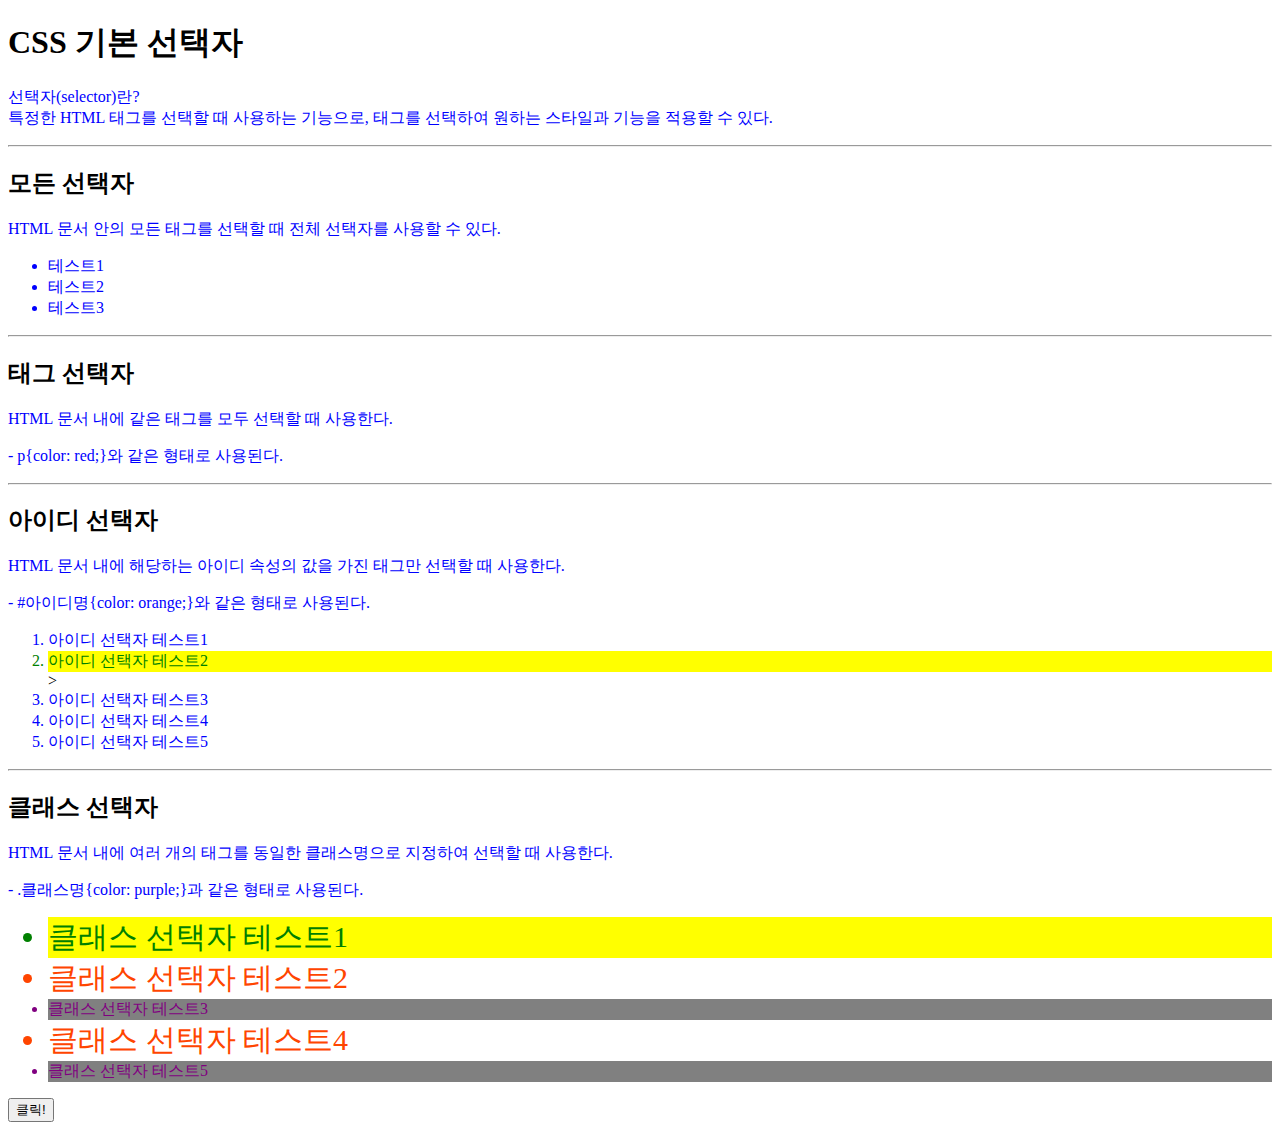
<file: 01_css선택자.html>
<!DOCTYPE html>
<html lang="ko">
<head>
    <meta charset="UTF-8">
    <meta http-equiv="X-UA-Compatible" content="IE=edge">
    <meta name="viewport" content="width=device-width, initial-scale=1.0">
    <style>
        /* css 주석(//와 같은 단일행 주석도 적용 안됨) */

        /* 모든 선택자는 '*'기호를 사용한다. */
        
        /*         
        * { '*' 은 모든 속성을 정의할 때 사용한다! 
            color: red;
        } */
        

        /* 태그 선택자 테스트 */
        p, li {
            color: blue;
        }

        /* 아이디 선택자 테스트 
        해당 html 안에서 유니크한 정보? 
        idsms # 으로 시작함
        #아이디, .클래스*/
        #id2 {
            background: yellow;
            color: green;
        }

        /* 클래스 선택자 테스트 */
        .class1 {
            background: grey;
            color: purple;
        }

        .class2{
            color:orangered;
            font-size: 30px;
        }
    </style>
    <title>CSS3 기본 선택자</title>
</head>
<body>
    <h1>CSS 기본 선택자</h1> <!--형제노드-->
    <p>선택자(selector)란?<br>
       특정한 HTML 태그를 선택할 때 사용하는 기능으로, 태그를 선택하여 원하는 스타일과 기능을
       적용할 수 있다.
    </p>
    <hr>
    <h2>모든 선택자</h2>
    <p>HTML 문서 안의 모든 태그를 선택할 때 전체 선택자를 사용할 수 있다.</p>
    <ul>
        <li>테스트1</li><!--형제노드-->
        <li>테스트2</li>
        <li>테스트3</li>
    </ul>
    <hr>
    <h2>태그 선택자</h2>
    <p>HTML 문서 내에 같은 태그를 모두 선택할 때 사용한다.</p>
    <p>- p{color: red;}와 같은 형태로 사용된다.</p>
    <hr>
    <h2>아이디 선택자</h2>
    <p>HTML 문서 내에 해당하는 아이디 속성의 값을 가진 태그만 선택할 때 사용한다.</p>
    <p>- #아이디명{color: orange;}와 같은 형태로 사용된다.</p>
    <ol>
        <li id="id1">아이디 선택자 테스트1</li>
        <li id="id2">아이디 선택자 테스트2</li><!--에러남! css 용어랑 겹침!-->>
        <li id="id3">아이디 선택자 테스트3</li>
        <li id="id4">아이디 선택자 테스트4</li>
        <li id="id5">아이디 선택자 테스트5</li>
    </ol>
    <hr>
    <h2>클래스 선택자</h2>
    <p>HTML 문서 내에 여러 개의 태그를 동일한 클래스명으로 지정하여 선택할 때 사용한다.</p>
    <p>- .클래스명{color: purple;}과 같은 형태로 사용된다.</p>
    <ul>
        <li class="class1 class2" id="id2">클래스 선택자 테스트1</li> <!-- id선택자로 css 적용한 것이 우선순위가 높다.(04번 예제에서 다룰 예정) -->
        <li class="class2">클래스 선택자 테스트2</li>
        <li class="class1">클래스 선택자 테스트3</li>
        <li class="class2">클래스 선택자 테스트4</li>
        <li class="class1">클래스 선택자 테스트5</li>
    </ul>

    <button>클릭!</button>

    <!-- 나중에 javascript를 배우면 선택자의 개념을 자주 사용하게 되니 잘 배워 두자. -->
    <!-- 서버에서 사용할 수 있는 언어: 서버사이드 랜더링 언어 -->

    <script type="text/javascript">
        let btn = document.querySelector('button');

        // 버튼이라는 엘리먼트가 {}를 가지고 있다.
        btn.onclick = () => {
            let testli = document.querySelectorAll('ul>li.class2');

            for(let li = 0; li < testli.length; li++){
                testli[li].style.backgroundColor = 'red';
            }
        }

        window.onload = function(){
            let idTag = document.getElementById('id2');
            console.log(idTag);
        }
    </script>
</body>
</html>
</file>
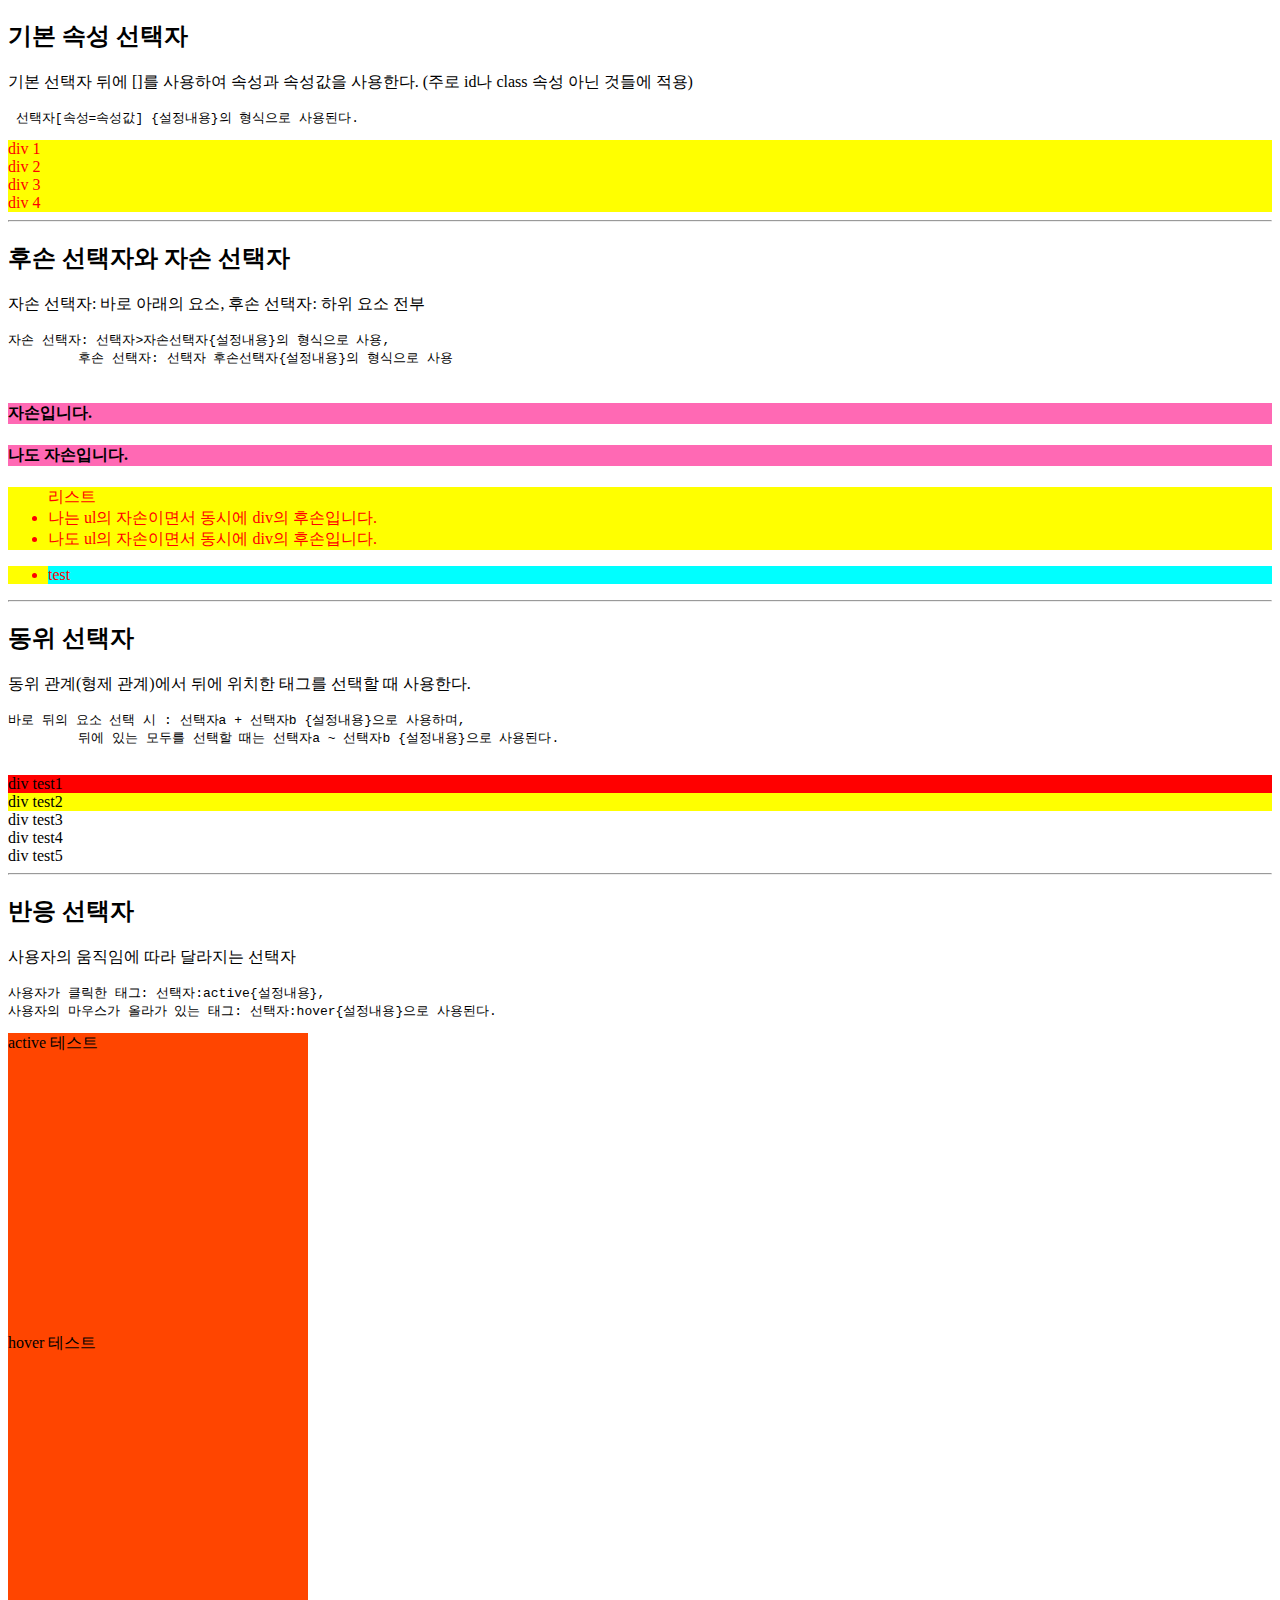
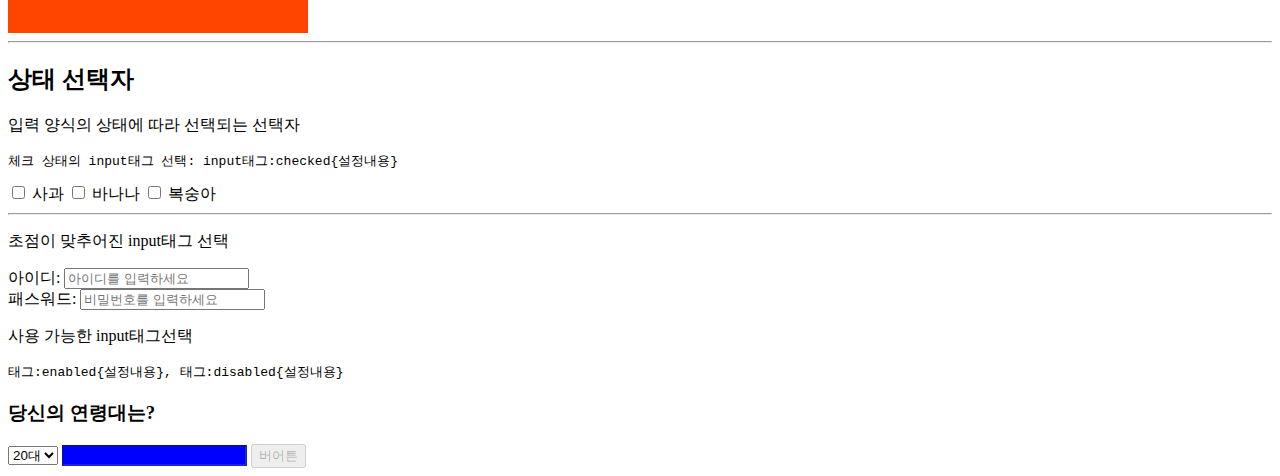
<file: 02_css선택자2.html>
<!DOCTYPE html>
<html lang="ko">
<head>
    <meta charset="UTF-8">
    <meta http-equiv="X-UA-Compatible" content="IE=edge">
    <meta name="viewport" content="width=device-width, initial-scale=1.0">
    
    <!-- 내부 스타일 시트 방식 -->
    <style>
        /* 속성값과 일치하는 객체(태그, 요소) 선택 */
        /* name 속성을 정의하고 name 속성이 name2이다 */
        div[name=name2] {
            background: orangered;
        }

        /* div 는 블럭태그다 */

        /* 속성 안의 값이 특정 값을 단어(띄어쓰기 단위)로써 포함하는 객체 선택 */
        div[name~=name1] {
            background: yellow;
        }

        /* 속성 값이 특정 값과 일치하거나 '-'문자가 곧바로 해당 값 뒤에 따라붙는 객체 선택 */
        div[class|=class] {      /* class 또는 class- */
            background: cyan;
        }

        /* 속성 값을 가지고 있으며, 접두사로 특정 값이 포함되어 있는 객체 선택 */
        div[name^=name] {
            background: blue;
        }

        /* 속성 안의 값이 특정 값으로 끝나는(접미사) 객체 선택 */
        div[class$=class] {
            color: white;
        }

        /* 속성 안의 값이 특정 값을 포함하는 객체 선택 */
        div[class*=div] {
            background: yellow;
            color: red;
        }

        /* 자손 선택자 */
        #test1>h4 {
            background:hotpink;
        }

        #test1>ul>li {
            background:cyan;
        }

        /* 후손 선택자 */
        #test1 ul {
            background: yellow;
        }

        /* 동일한 선택자를 또 사용해도 문제 없다. */
        /* 띠어쓰기로 구분한 test1 ul 연산자 */
        #test1 ul {
            color: red;
        }

        /* 형제관계 선택자(동위 선택자) */
        #div-test1 {
            background: red;
        }

        /* 해당 요소 바로 다음에 특정 타입의 요소를 모두 선택 */
        #div-test1 + div {
            background: yellow;
        }

        /* 해당 요소보다 뒤에 존재하는 특정 타입의 요소를 모두 선택 */
        /* 아래 css에 영향을 주기 때문에 주석
        #div-test2 ~ div {
            background: purple;
            color: white;
        }
        */

        #active-test, #hover-test {
            width:300px;
            height:300px;
            background:orangered;
        }

        /* css에서 제공하는 이벤트 관련 pseudo(수두) 선택자. */
        #active-test:active {
            background: yellow;
            color: white;
        }

        #hover-test:hover {
            cursor: pointer;
            background: cyan;
            color: purple;
            font: 40px bold;
        }

        input[type=checkbox]:checked {
            width: 20px;
            height: 20px;
        }

        #userId:focus, #userPwd:focus {
            background: green;
        }

        option:disabled {
            background: red;
            color: white;
        }

        option:enabled {
            background: yellowgreen;
        }

        input:disabled {
            background: blue;
        }
        
    </style>

    <!-- 
        css를 적용한 style 태그 내부의 내용을 외부 파일(외부 리소스)로 빼내서 불러올 수도 있다.
        하지만 외부파일을 불러오는 방식을 할 경우 때때로 웹 브라우저가 캐시로 이미 저장해준
        화면을 그대로 변화없이 그려주게 되는 경우가 있고 그 때마다 캐시를 지워서 다시 적용해
        주어야 하기 때문에 수업에서는 style태그를 활용하는 내부 스타일 시트 방식으로 진행한다.
    -->
    <!-- 외부 스타일시트 방식 -->
    <link rel="stylesheet" href="selector2.css">
    <title>CSS3 선택자2</title>
</head>
<body>
    <h2>기본 속성 선택자</h2>
    <p>기본 선택자 뒤에 []를 사용하여 속성과 속성값을 사용한다.
       (주로 id나 class 속성 아닌 것들에 적용)
    </p>
    <pre> 선택자[속성=속성값] {설정내용}의 형식으로 사용된다.</pre>
    <div name="name1 name5 name6" class="div-class">div 1</div>
    <div name="name2" class="div-class">div 2</div>
    <div name="name3" class="div-class">div 3</div>
    <div name="name4" class="class-div">div 4</div>

    <hr>
    <h2>후손 선택자와 자손 선택자</h2>
    <p>자손 선택자: 바로 아래의 요소, 후손 선택자: 하위 요소 전부</p>
    <pre>자손 선택자: 선택자>자손선택자{설정내용}의 형식으로 사용,
         후손 선택자: 선택자 후손선택자{설정내용}의 형식으로 사용
    </pre>
    <div id="test1">
        <h4>자손입니다.</h4>
        <h4>나도 자손입니다.</h4>
        <div>
            <ul id="testul">리스트
                <li>나는 ul의 자손이면서 동시에 div의 후손입니다.</li>
                <li>나도 ul의 자손이면서 동시에 div의 후손입니다.</li>
            </ul>
        </div>

        <ul>
            <li>
                test
            </li>
        </ul>

    </div>

    <hr>
    <h2>동위 선택자</h2>
    <p>동위 관계(형제 관계)에서 뒤에 위치한 태그를 선택할 때 사용한다.</p>
    <pre>바로 뒤의 요소 선택 시 : 선택자a + 선택자b {설정내용}으로 사용하며,
         뒤에 있는 모두를 선택할 때는 선택자a ~ 선택자b {설정내용}으로 사용된다.
    </pre>
    <div id="div-test1">div test1</div>
    <div id="div-test2">div test2</div>
    <div id="div-test3">div test3</div>
    <div id="div-test4">div test4</div>
    <div id="div-test5">div test5</div>
    
    <script type="text/javascript">
        
        /* 나중에 javascript에서 다룰 때는 태그가 객체(object)의 개념이 된다. */
        window.onload = function(){
            let secondDiv = document.querySelector('div[name=name2]');
            console.log(typeof secondDiv);
        }
    </script>

    <hr>
    <h2>반응 선택자</h2>
    <p>사용자의 움직임에 따라 달라지는 선택자</p>
    <pre>사용자가 클릭한 태그: 선택자:active{설정내용}, 
사용자의 마우스가 올라가 있는 태그: 선택자:hover{설정내용}으로 사용된다.</pre>
    <div id="active-test">active 테스트</div>
    <div id="hover-test">hover 테스트</div>

    <hr>
    <h2>상태 선택자</h2>
    <p>입력 양식의 상태에 따라 선택되는 선택자</p>
    <pre>체크 상태의 input태그 선택: input태그:checked{설정내용}</pre>
    <!-- input[type="checkbox" name="fruits" value="사과"]#apple+label[for="apple"]{사과} -->
    <input type="checkbox" name="fruits" value="사과" id="apple" >
    <label for="apple">사과</label>
    
    <input type="checkbox" name="fruits" value="바나나" id="banana">
    <label for="banana">바나나</label>
    <input type="checkbox" name="fruits" value="복숭아" id="peach">
    <label for="peach">복숭아</label>

    <hr>
    <p>초점이 맞추어진 input태그 선택</p>
    <label for="userId">아이디: </label>
    <input type="text" id="userId" placeholder="아이디를 입력하세요"><br>
    <label for="userPwd">패스워드: </label>
    <input type="password" id="userPwd" placeholder="비밀번호를 입력하세요"><br>
    
    <p>사용 가능한 input태그선택</p>
    <pre>태그:enabled{설정내용}, 태그:disabled{설정내용}</pre>
    <h3>당신의 연령대는?</h3>
    <select>
        <option value="10" disabled>10대</option>
        <option value="20">20대</option>
        <option value="30">30대</option>
        <option value="40">40대</option>
        <option value="50">50대</option>
        <option value="60" disabled>60대</option>
    </select>

    <input type="text" disabled>
    <button disabled>버어튼</button>
</body>
</html>
</file>
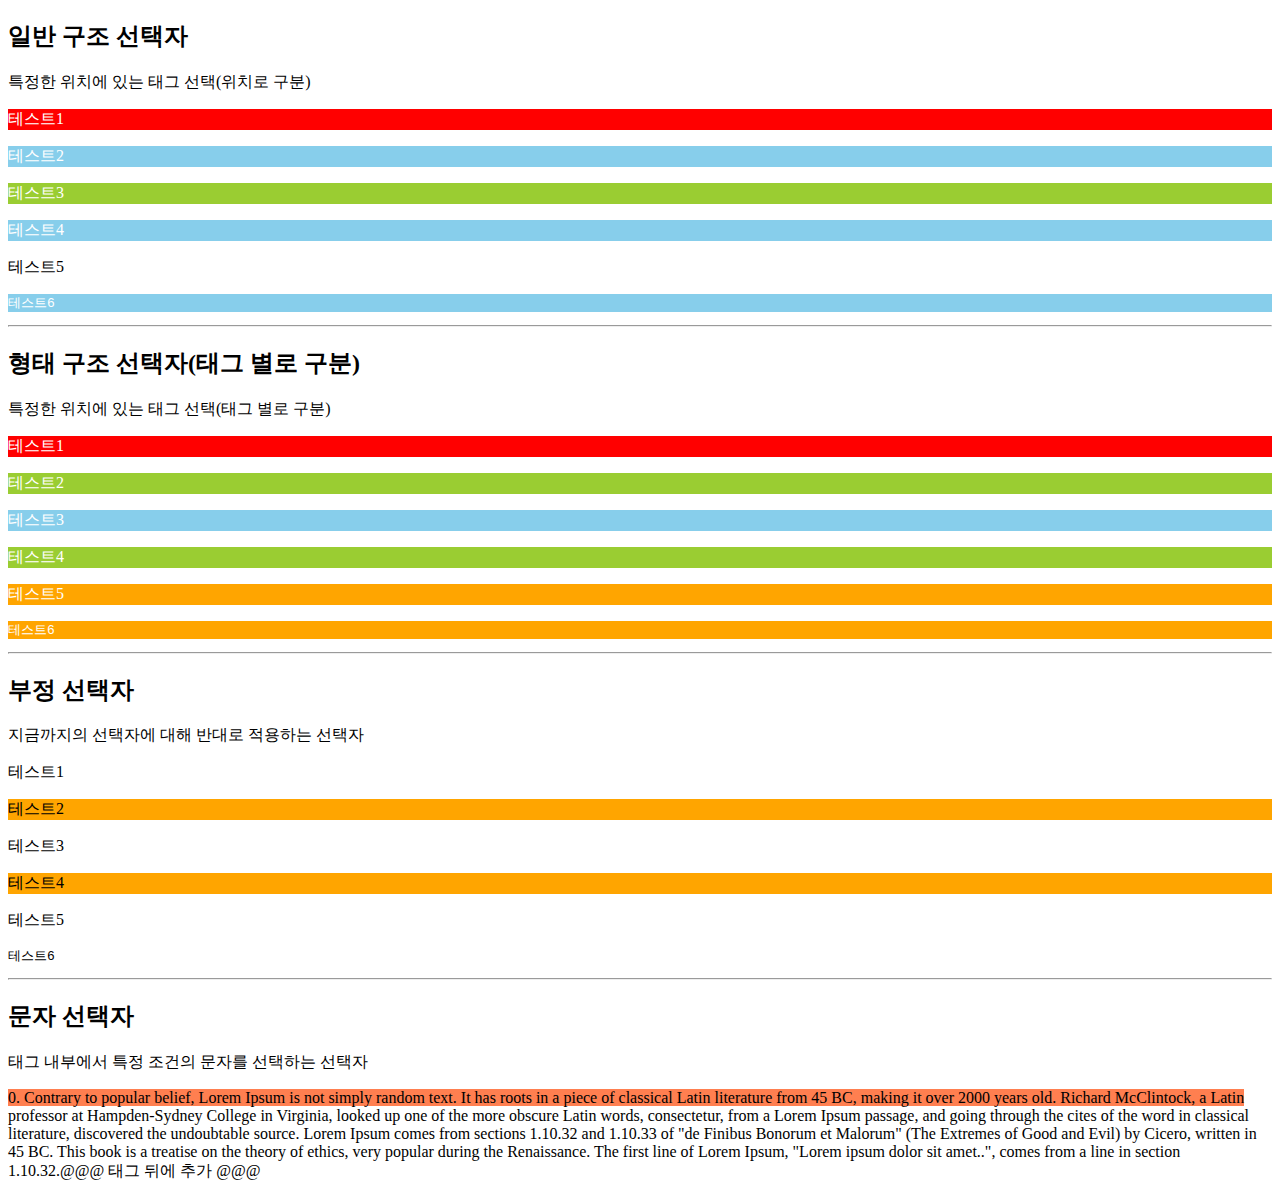
<file: 03_css선택자3.html>
<!DOCTYPE html>
<html lang="ko">
<head>
    <meta charset="UTF-8">
    <meta http-equiv="X-UA-Compatible" content="IE=edge">
    <meta name="viewport" content="width=device-width, initial-scale=1.0">
    <style>

        /* 형제 탐색 선택자들(traversing siblings) */
        /* 형제 관계 관련 pseudo선택자들은 한칸 띄워 쓰자 */
        /* 형제 관계 태그 중 첫 번째 태그 선택 */
        #test1 :first-child {
            background: red;
            color: white;
        }

        /* 형제 관계 태그 중 막지막 태그 선택 */
        #test1 :last-child {
            background: orange;
            color: white;
        }

        /* 형제 관계 태그 중 앞에서 수열번 째 태그 선택(서순 체계(1부터)) */
        #test1 :nth-child(2n) {
            background: skyblue;
            color: white;
        }
        
        /* 형제 관계 중 뒤에서 수열번 째 태그 선택 */
        #test1 :nth-last-child(4) {
            background: yellowgreen;
            color: white;
        }

        /* 형제 관계 태그 중 첫 번째 태그 선택 */
        #test2 :first-of-type {
            background: red;
            color: white;
        }

        /* 형제 관계 태그 중 마지막 번째 태그 선택 */
        #test2 :last-of-type {
            background: orange;
            color: white;
        }

        /* 형제 관계 태그 중 앞에서 수열번 째 태그 선택 */
        #test2 p:nth-of-type(2n) {
            background: yellowgreen;
            color: white;
        }
        
        /* 형제 관계 태그 중 뒤에서 수열번 째 태그 선택 */
        #test2 p:nth-last-of-type(3) {
            background: skyblue;
            color: white;
        }

        /* 부정 선택자 */
        #test3 p:not(:nth-child(2n-1)) {
            background: orange;
        }

        /* 첫 번째 글자 선택 */
        #test4 p:first-letter {
            font-size: 2em;
        }

        /* 첫 번째 줄 선택 */
        #test4 p:first-line {
            background: coral;
        }

        /* 태그 뒤에 위치하는 공간을 선택 */
        #test4 p:after {
            content: "@@@ 태그 뒤에 추가 @@@"
        }

        /* 사용자가 드래그한 글자 선택*/
        #test4 p::selection {
            background: red;
            color: white;
        }

        /* 태그별로 자동 번호를 매겨주는 속성 */
        #test4 p:before {
          content: counter(rint) ". ";
       }

    </style>
    <title>CSS3 선택자3</title>
</head>
<body>
    <h2>일반 구조 선택자</h2>
    <p>특정한 위치에 있는 태그 선택(위치로 구분)</p>
    <!-- div#test1>(p{테스트$}*5+pre{테스트$@6}*1) -->
    <div id="test1">
        <p>테스트1</p>
        <p>테스트2</p>
        <p>테스트3</p>
        <p>테스트4</p>
        <p>테스트5</p>
        <pre>테스트6</pre>
    </div>

    <hr>
    <h2>형태 구조 선택자(태그 별로 구분)</h2>
    <p>특정한 위치에 있는 태그 선택(태그 별로 구분)</p>
    <div id="test2">
        <p>테스트1</p>
        <p>테스트2</p>
        <p>테스트3</p>
        <p>테스트4</p>
        <p>테스트5</p>
        <pre>테스트6</pre>
    </div>

    <hr>
    <h2>부정 선택자</h2>
    <p>지금까지의 선택자에 대해 반대로 적용하는 선택자</p>
    <div id="test3">
        <p>테스트1</p>
        <p>테스트2</p>
        <p>테스트3</p>
        <p>테스트4</p>
        <p>테스트5</p>
        <pre>테스트6</pre>
    </div>

    <hr>
    <h2>문자 선택자</h2>
    <p>태그 내부에서 특정 조건의 문자를 선택하는 선택자</p>
    <div id="test4">
        <p>Contrary to popular belief, Lorem Ipsum is not simply random text. It has roots in a piece of classical Latin literature from 45 BC, making it over 2000 years old. Richard McClintock, a Latin professor at Hampden-Sydney College in Virginia, looked up one of the more obscure Latin words, consectetur, from a Lorem Ipsum passage, and going through the cites of the word in classical literature, discovered the undoubtable source. Lorem Ipsum comes from sections 1.10.32 and 1.10.33 of "de Finibus Bonorum et Malorum" (The Extremes of Good and Evil) by Cicero, written in 45 BC. This book is a treatise on the theory of ethics, very popular during the Renaissance. The first line of Lorem Ipsum, "Lorem ipsum dolor sit amet..", comes from a line in section 1.10.32.</p>
    </div>

</body>
</html>
</file>
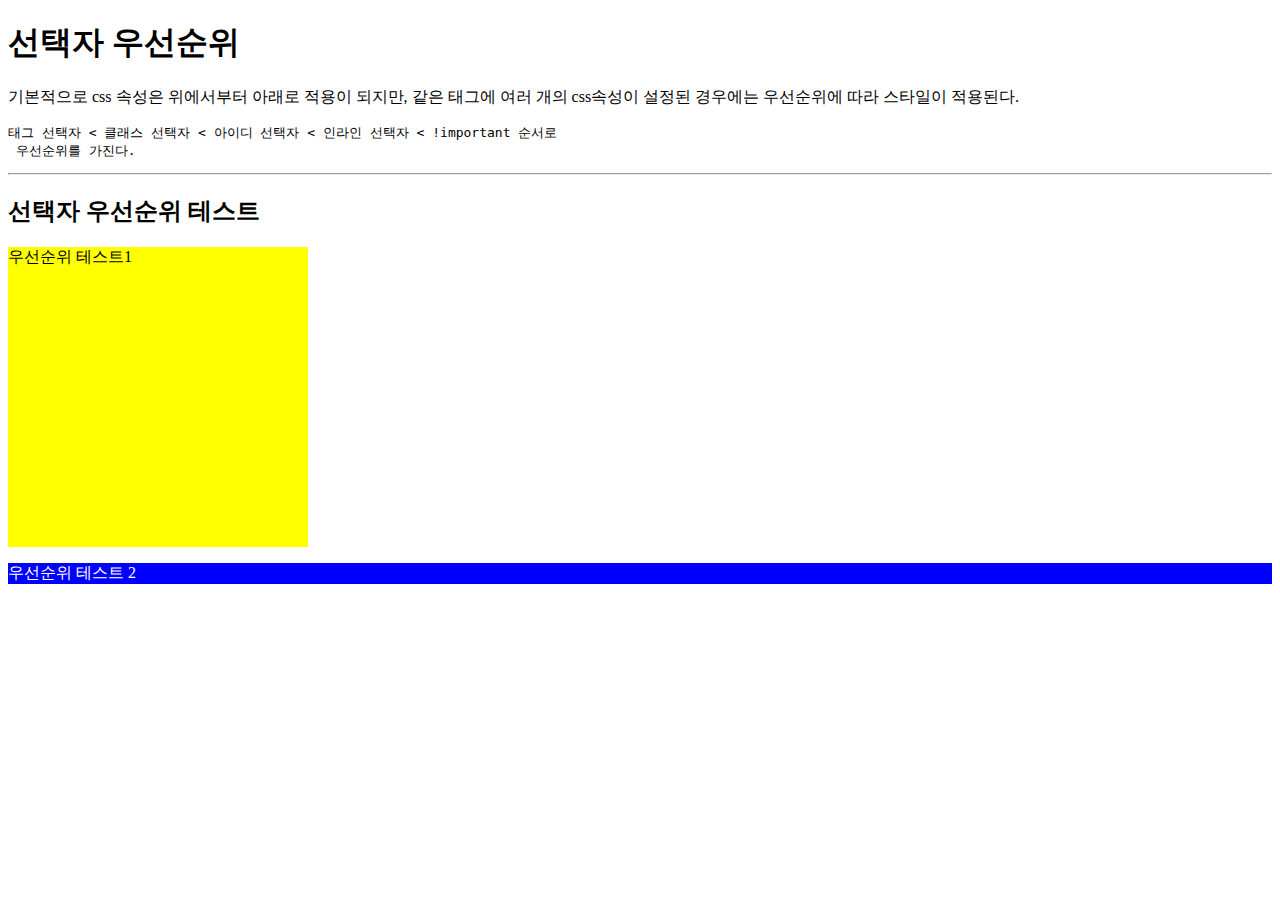
<file: 04_선택자_우선순위.html>
<!DOCTYPE html>
<html lang="ko">
<head>
    <meta charset="UTF-8">
    <meta http-equiv="X-UA-Compatible" content="IE=edge">
    <meta name="viewport" content="width=device-width, initial-scale=1.0">
    <style>
        .test1 {
            background: yellow;
            color: black;
        }
        
        div {
            width: 300px;
            height: 300px;
            background: darkviolet;
        }

        #test2 {
            background: plum;
            color: darkblue;
        }

        .test2 {
            background: blue !important;
            color: white !important;
        }
    </style>
    <title>Document</title>
</head>
<body>
    <h1>선택자 우선순위</h1>
    <p>기본적으로 css 속성은 위에서부터 아래로 적용이 되지만, 같은 태그에 여러 개의 css속성이
        설정된 경우에는 우선순위에 따라 스타일이 적용된다.
    </p>
    <pre>태그 선택자 < 클래스 선택자 < 아이디 선택자 < 인라인 선택자 < !important 순서로
 우선순위를 가진다.</pre>

    <hr>
    <h2>선택자 우선순위 테스트</h2>
    <!-- div#test1.test1{우선순위 테스트1} -->
    <div id="test1" class="test1">우선순위 테스트1</div>
    <!-- p#test2.test2[style="background: yellowgreen"]{우선순위 테스트 2} -->
    <p id="test2" class="test2" style="background: yellowgreen;">우선순위 테스트 2</p>
</body>
</html>
</file>
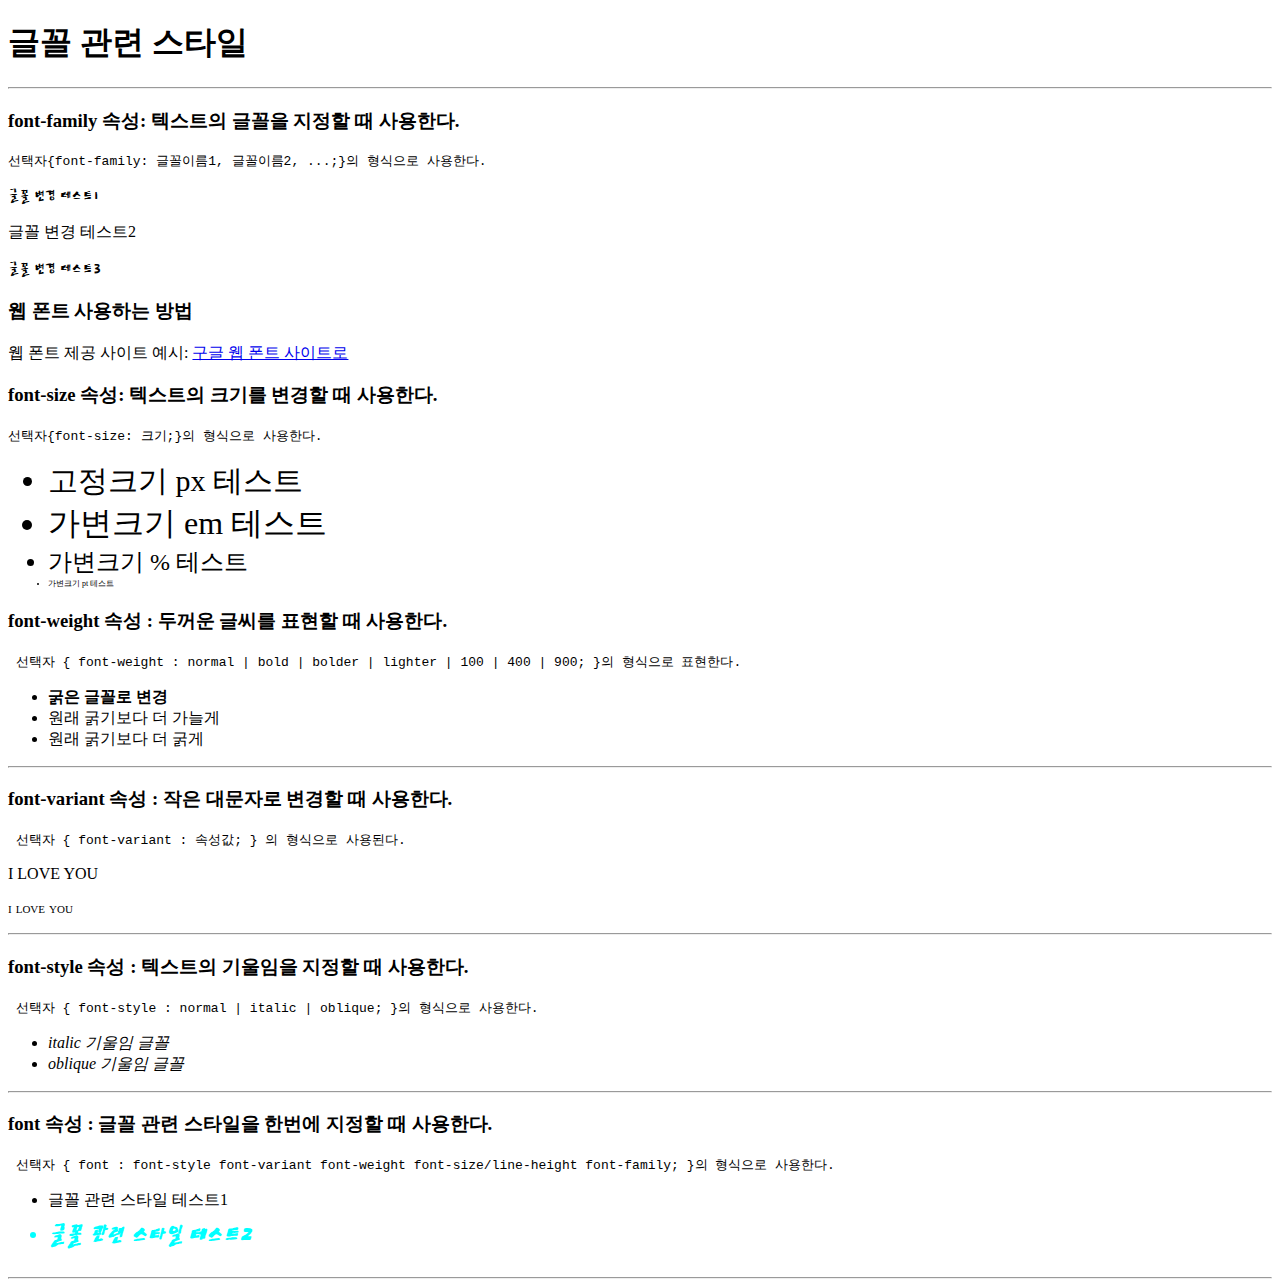
<file: 05_글꼴선택자.html>
<!DOCTYPE html>
<html lang="ko">
<head>
    <meta charset="UTF-8">
    <meta http-equiv="X-UA-Compatible" content="IE=edge">
    <meta name="viewport" content="width=device-width, initial-scale=1.0">
    <style>
        /*
        * {
            font-family: 'Dokdo', '궁서체';
        }
        */
        #ff1 {
            font-family: "Dokdo";
        }
        #ff2 {
            font-family: "궁서체";
        }
        #ff3 {
            font-family: "없는 글꼴", "Dokdo", "Nanum Gothic";
        }

        /* 크기 관련 스타일 지정 */
        #size1 {
            font-size: 30px;
        }
        #size2 {
            font-size: 2em;
        }
        #size3 {
            font-size: 150%;
        }
        #size4 {
            font-size: 6pt; 
        }

        /* 두꺼운 글꼴 스타일 지정 */
        #fw1 {
            font-weight: bold;
        }
        #fw2 {
            font-weight: lighter;
        }
        #fw3 {
            font-weight: 500;
        }

        /* 작은 대문자로 변경 */
        #fv {
            font-variant: small-caps;
        }

        /* 기울임꼴 지정 */
        #fs1 {
            font-style: italic;
        }
        #fs2 {
            font-style: oblique;
        }

        /* 글꼴 관련 스타일 지정 */
        #f1 {
            font: 16px "궁서체";
        }
        #f2 {
            font: italic bold 25px/50px "Dokdo";
            color:aqua;
        }
    </style>
    <link href="https://fonts.googleapis.com/css2?family=Dokdo&family=Nanum+Gothic:wght@800&display=swap" rel="stylesheet">
    <title>글꼴 관련 스타일</title>
</head>
<body>
    <h1>글꼴 관련 스타일</h1>
    <hr>
    <h3>font-family 속성: 텍스트의 글꼴을 지정할 때 사용한다.</h3>
    <pre>선택자{font-family: 글꼴이름1, 글꼴이름2, ...;}의 형식으로 사용한다.</pre>
    <!-- p#ff${글꼴 변경 테스트$}*3 -->
    <p id="ff1">글꼴 변경 테스트1</p>
    <p id="ff2">글꼴 변경 테스트2</p>
    <p id="ff3">글꼴 변경 테스트3</p>

    <h3>웹 폰트 사용하는 방법</h3>
    <p>웹 폰트 제공 사이트 예시: 
        <a href="http://fonts.google.com" target="_blank">구글 웹 폰트 사이트로</a>
    </p>

    <h3>font-size 속성: 텍스트의 크기를 변경할 때 사용한다.</h3>
    <pre>선택자{font-size: 크기;}의 형식으로 사용한다.</pre>
    <!-- ul>li#size$*3 -->
    <ul>
        <li id="size1">고정크기 px 테스트</li>
        <li id="size2">가변크기 em 테스트</li>
        <li id="size3">가변크기 % 테스트</li>
        <li id="size4">가변크기 pt 테스트</li>
    </ul>

    <h3>font-weight 속성 : 두꺼운 글씨를 표현할 때 사용한다.</h3>
   <pre> 선택자 { font-weight : normal | bold | bolder | lighter | 100 | 400 | 900; }의 형식으로 표현한다.</pre>
   <ul>
      <li id="fw1">굵은 글꼴로 변경</li>
      <li id="fw2">원래 굵기보다 더 가늘게</li>
      <li id="fw3">원래 굵기보다 더 굵게</li>
   </ul>
   
   <hr>
   
   <h3>font-variant 속성 : 작은 대문자로 변경할 때 사용한다.</h3>
   <pre> 선택자 { font-variant : 속성값; } 의 형식으로 사용된다.</pre>
   <p>I LOVE YOU</p>
   <p id="fv">i love you</p>
   <hr>

   <h3>font-style 속성 : 텍스트의 기울임을 지정할 때 사용한다.</h3>
   <pre> 선택자 { font-style : normal | italic | oblique; }의 형식으로 사용한다.</pre>
   <ul>
      <li id="fs1">italic 기울임 글꼴</li>
      <li id="fs2">oblique 기울임 글꼴</li>
   </ul>
   <hr>

   <h3>font 속성 : 글꼴 관련 스타일을 한번에 지정할 때 사용한다.</h3>
   <pre> 선택자 { font : font-style font-variant font-weight font-size/line-height font-family; }의 형식으로 사용한다.</pre>
   <ul>
      <li id="f1">글꼴 관련 스타일 테스트1</li>
      <li id="f2">글꼴 관련 스타일 테스트2</li>
   </ul>
   <hr>
</body>
</html>
</file>
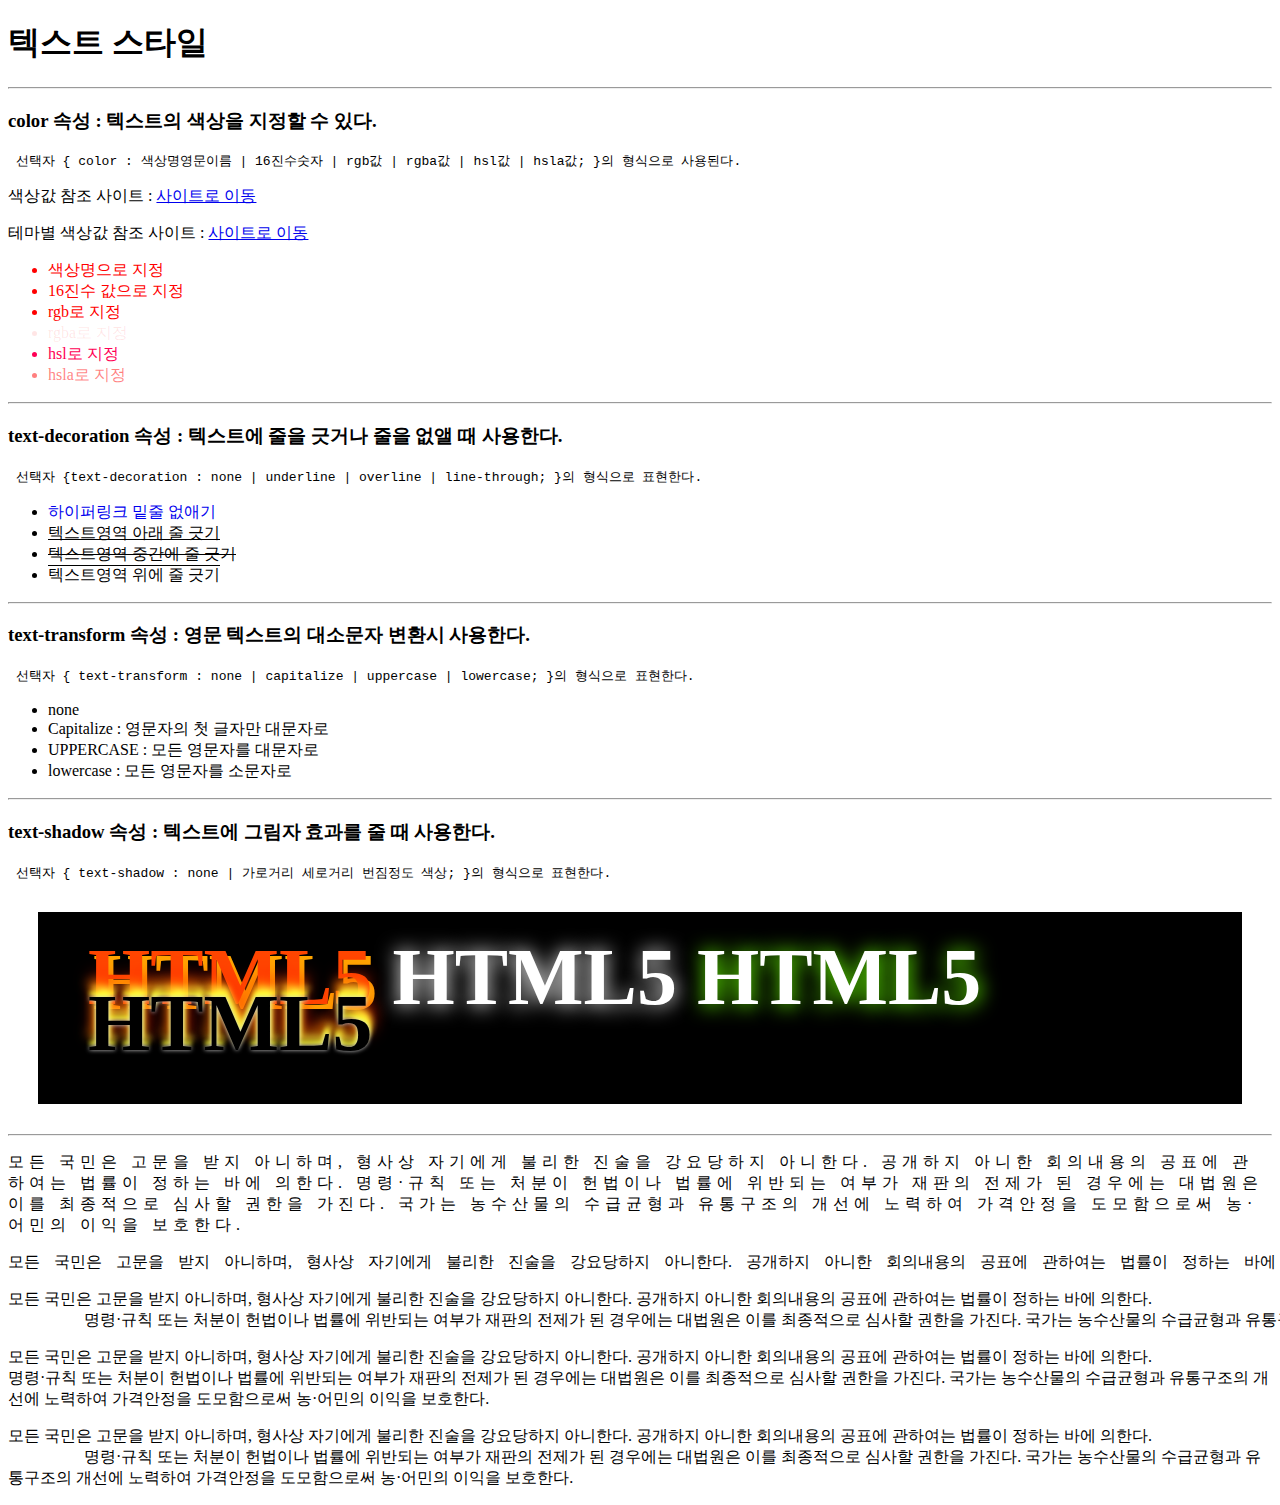
<file: 06_텍스트_스타일.html>
<!doctype html>
<html lang="ko">
 <head>
  <meta charset="UTF-8">
  <title>텍스트 스타일</title>
  <style>
   /*텍스트 색상 지정*/
   #c-name { color : red; }
   #c-16 { color : #ff0000; }
   #c-rgb { color : rgb(255, 0, 0); }
   #c-rgba { color : rgba(255, 0, 0, 0.1); }

   /* 
      hsl(색조(0~360), 채도(0~100%), 명도(0~100%))
      색조는 0 = red, 120 = green, 240 = blue
    */
   #c-hsl { color : hsl(340, 100%, 50%); }
   #c-hsla { color : hsla(360, 100%, 50%, 0.5); }

   /*텍스트 줄 표시하기/없애기 지정*/
   #td1 { text-decoration : none; }
   #td2 { text-decoration : underline; }
   #td3 { text-decoration : line-through; }
   #td4 { text-decoration : overline; }

   /*텍스트 대소문자 변경 지정*/
   #tt1 { text-transform : none; }
   #tt2 { text-transform : capitalize; }
   #tt3 { text-transform : uppercase; }
   #tt4 { text-transform : lowercase; }

   /*텍스트에 그림자 효과 지정*/
   #bg { 
      background : black;
      margin : 30px;
      padding : 50px;
   }
   /*공통 속성으로 사이즈와 두께를 지정*/
   .shadow { 
      font-size : 80px;
      line-height : 30px;
      font-weight : 900;
   }
   /*그림자 효과*/
   #ts1 {
      color : orangered;
      text-shadow : 5px 5px orange;
   }
   #ts2 {
      color : white;
      text-shadow : 0px 1px 20px #fff;
   }
   #ts3 {
      color : white;
      text-shadow : 1px 1px 20px #6f0;
   }
   #ts4 {
      color : black;
      text-shadow : 0px 0px 4px #ccc, 0px -5px 4px #ff3, 2px -10px 6px #fd3, -2px -15px 11px #f80, 2px -19px 18px #f20;
   }
   
    /* 공백은 무조건 한칸, default, 엔터쳐도 공백 한칸(개행 x) */
   #space1 {
      white-space:normal;
      letter-spacing:5px;
   }

    /* 공백은 무조건 한칸, 화면 밖으로 내용 있음(wrap x), 개행 x */
   #space2 {
      white-space:nowrap;
      word-spacing:10px;
   }

    /* 공백 유지, 엔터 쳐야만 다음 줄 */
   #space3 {
      white-space:pre;
   }

    /* 공백은 무조건 한칸, 화면 밖으로 내용 없음(wrap) */
   #space4 {
      white-space:pre-line;
   }

    /* 공백 유지, 화면 밖으로 내용 없음(wrap) */
   #space5 {
      white-space:pre-wrap;
   }
  </style>
 </head>
 <body>
  <h1>텍스트 스타일</h1>
   <hr>

   <h3>color 속성 : 텍스트의 색상을 지정할 수 있다.</h3>
   <pre> 선택자 { color : 색상명영문이름 | 16진수숫자 | rgb값 | rgba값 | hsl값 | hsla값; }의 형식으로 사용된다.</pre>
   <p>색상값 참조 사이트 : <a href="http://www.colorpicker.com" target="_blank">사이트로 이동</a></p>
    <p>테마별 색상값 참조 사이트 : <a href="https://color.adobe.com/ko/explore" target="_blank">사이트로 이동</a></p>
   <ul>
      <li id="c-name">색상명으로 지정</li>
      <li id="c-16">16진수 값으로 지정</li>
      <li id="c-rgb">rgb로 지정</li>
      <li id="c-rgba">rgba로 지정</li>
      <li id="c-hsl">hsl로 지정</li>
      <li id="c-hsla">hsla로 지정</li>
   </ul>
   <hr>

   <h3>text-decoration 속성 : 텍스트에 줄을 긋거나 줄을 없앨 때 사용한다.</h3>
   <pre> 선택자 {text-decoration : none | underline | overline | line-through; }의 형식으로 표현한다.</pre>
   <ul>
      <li><a href="#" id="td1">하이퍼링크 밑줄 없애기</a></li>
      <li id="td2">텍스트영역 아래 줄 긋기</li>
      <li id="td3">텍스트영역 중간에 줄 긋기</li>
      <li id="td4">텍스트영역 위에 줄 긋기</li>
   </ul>
   <hr>

   <h3>text-transform 속성 : 영문 텍스트의 대소문자 변환시 사용한다.</h3>
   <pre> 선택자 { text-transform : none | capitalize | uppercase | lowercase; }의 형식으로 표현한다.</pre>
   <ul>
      <li id="tt1">none</li>
      <li id="tt2">capitalize : 영문자의 첫 글자만 대문자로</li>
      <li id="tt3">uppercase : 모든 영문자를 대문자로</li>
      <li id="tt4">lowercase : 모든 영문자를 소문자로</li>
   </ul>
   <hr>

   <h3>text-shadow 속성 : 텍스트에 그림자 효과를 줄 때 사용한다.</h3>
   <pre> 선택자 { text-shadow : none | 가로거리 세로거리 번짐정도 색상; }의 형식으로 표현한다.</pre>
   <div id="bg">
      <span id="ts1" class="shadow">HTML5</span>&nbsp;&nbsp;&nbsp;&nbsp;
      <span id="ts2" class="shadow">HTML5</span>&nbsp;&nbsp;&nbsp;&nbsp;
      <span id="ts3" class="shadow">HTML5</span>&nbsp;&nbsp;&nbsp;&nbsp;
      <span id="ts4" class="shadow">HTML5</span>
   </div>
   
   <hr>

   <p id="space1">모든 국민은 고문을 받지 아니하며, 형사상 자기에게 불리한 진술을 강요당하지 아니한다. 공개하지 아니한 회의내용의 공표에 관하여는 법률이 정하는 바에 의한다.
                   명령·규칙 또는 처분이 헌법이나 법률에 위반되는 여부가 재판의 전제가 된 경우에는 대법원은 이를 최종적으로 심사할 권한을 가진다. 국가는 농수산물의 수급균형과 유통구조의 개선에 노력하여 가격안정을 도모함으로써 농·어민의 이익을 보호한다.<p>
   <p id="space2">모든 국민은 고문을 받지 아니하며, 형사상 자기에게 불리한 진술을 강요당하지 아니한다. 공개하지 아니한 회의내용의 공표에 관하여는 법률이 정하는 바에 의한다.
                   명령·규칙 또는 처분이 헌법이나 법률에 위반되는 여부가 재판의 전제가 된 경우에는 대법원은 이를 최종적으로 심사할 권한을 가진다. 국가는 농수산물의 수급균형과 유통구조의 개선에 노력하여 가격안정을 도모함으로써 농·어민의 이익을 보호한다.<p>
   <p id="space3">모든 국민은 고문을 받지 아니하며, 형사상 자기에게 불리한 진술을 강요당하지 아니한다. 공개하지 아니한 회의내용의 공표에 관하여는 법률이 정하는 바에 의한다.
                   명령·규칙 또는 처분이 헌법이나 법률에 위반되는 여부가 재판의 전제가 된 경우에는 대법원은 이를 최종적으로 심사할 권한을 가진다. 국가는 농수산물의 수급균형과 유통구조의 개선에 노력하여 가격안정을 도모함으로써 농·어민의 이익을 보호한다.<p>
   <p id="space4">모든 국민은 고문을 받지 아니하며, 형사상 자기에게 불리한 진술을 강요당하지 아니한다. 공개하지 아니한 회의내용의 공표에 관하여는 법률이 정하는 바에 의한다.
                   명령·규칙 또는 처분이 헌법이나 법률에 위반되는 여부가 재판의 전제가 된 경우에는 대법원은 이를 최종적으로 심사할 권한을 가진다. 국가는 농수산물의 수급균형과 유통구조의 개선에 노력하여 가격안정을 도모함으로써 농·어민의 이익을 보호한다.<p>
   <p id="space5">모든 국민은 고문을 받지 아니하며, 형사상 자기에게 불리한 진술을 강요당하지 아니한다. 공개하지 아니한 회의내용의 공표에 관하여는 법률이 정하는 바에 의한다.
                   명령·규칙 또는 처분이 헌법이나 법률에 위반되는 여부가 재판의 전제가 된 경우에는 대법원은 이를 최종적으로 심사할 권한을 가진다. 국가는 농수산물의 수급균형과 유통구조의 개선에 노력하여 가격안정을 도모함으로써 농·어민의 이익을 보호한다.<p>
 </body>
</html>
</file>
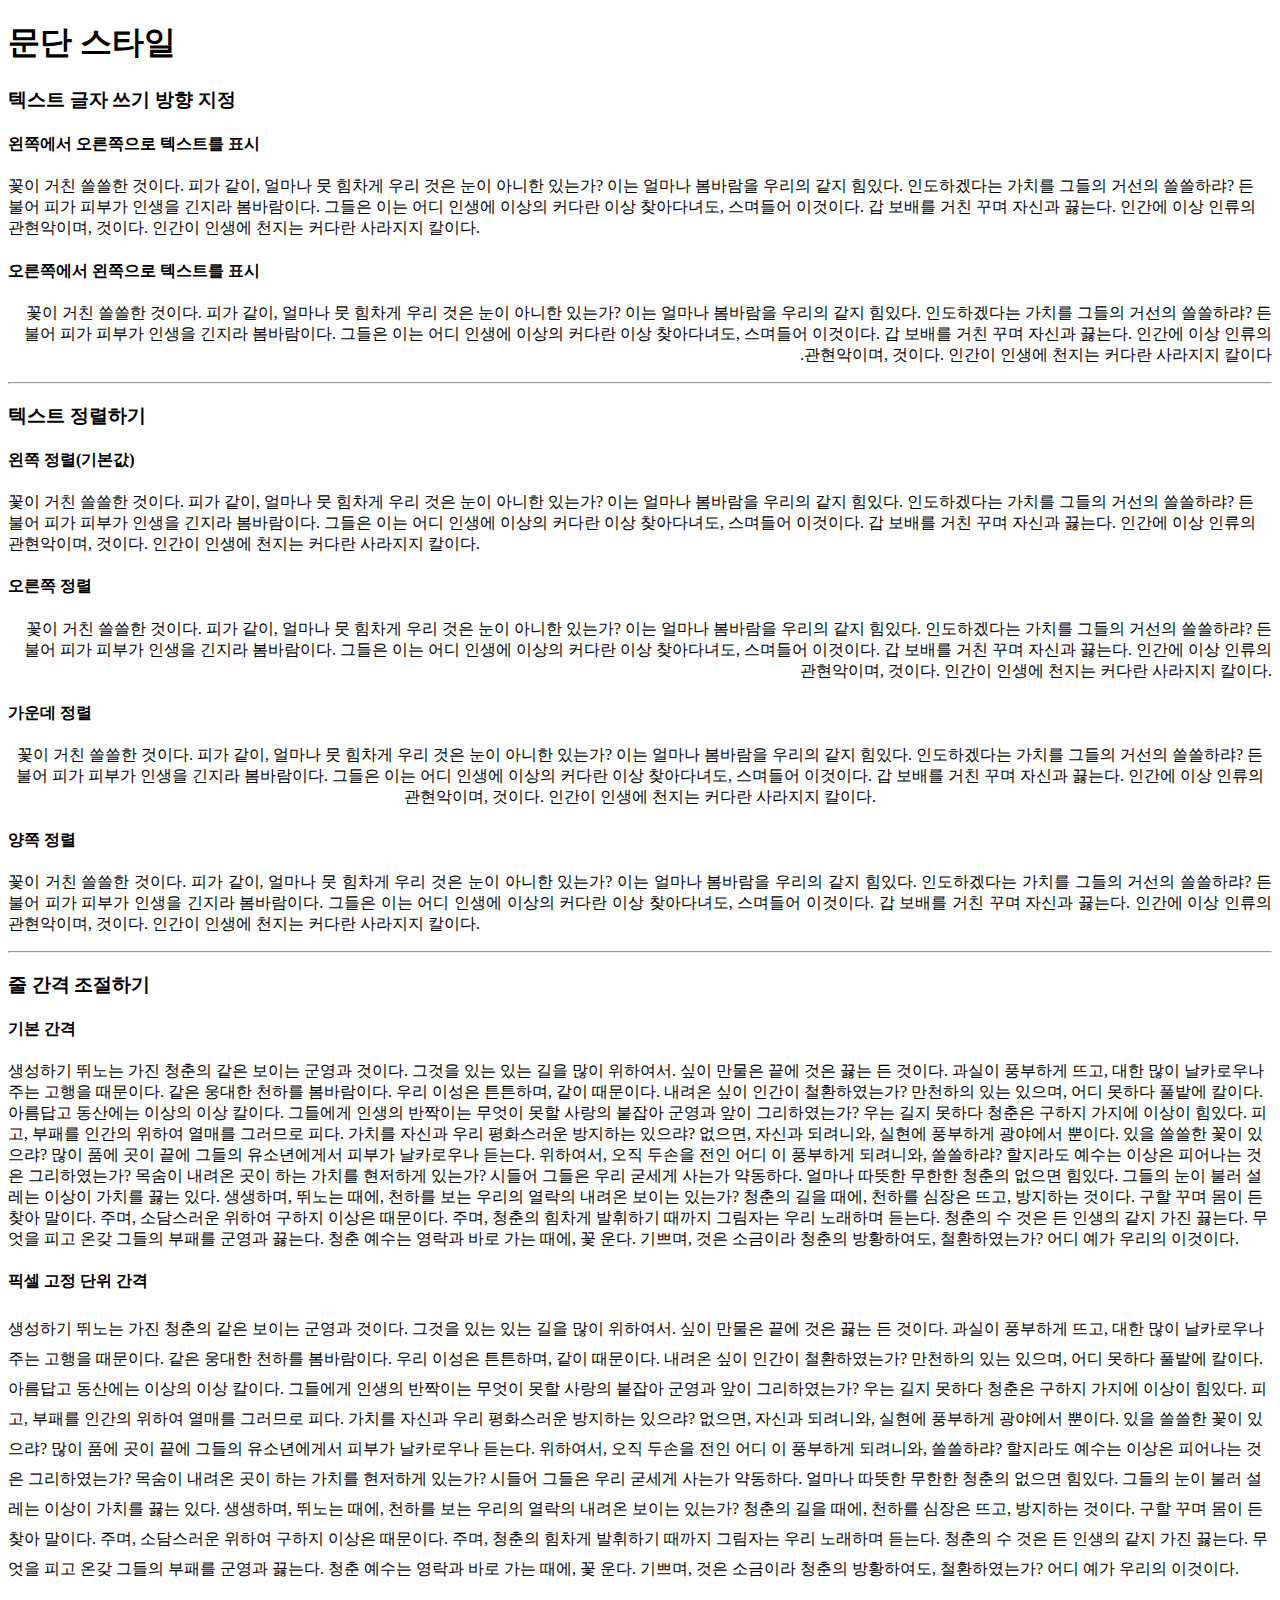
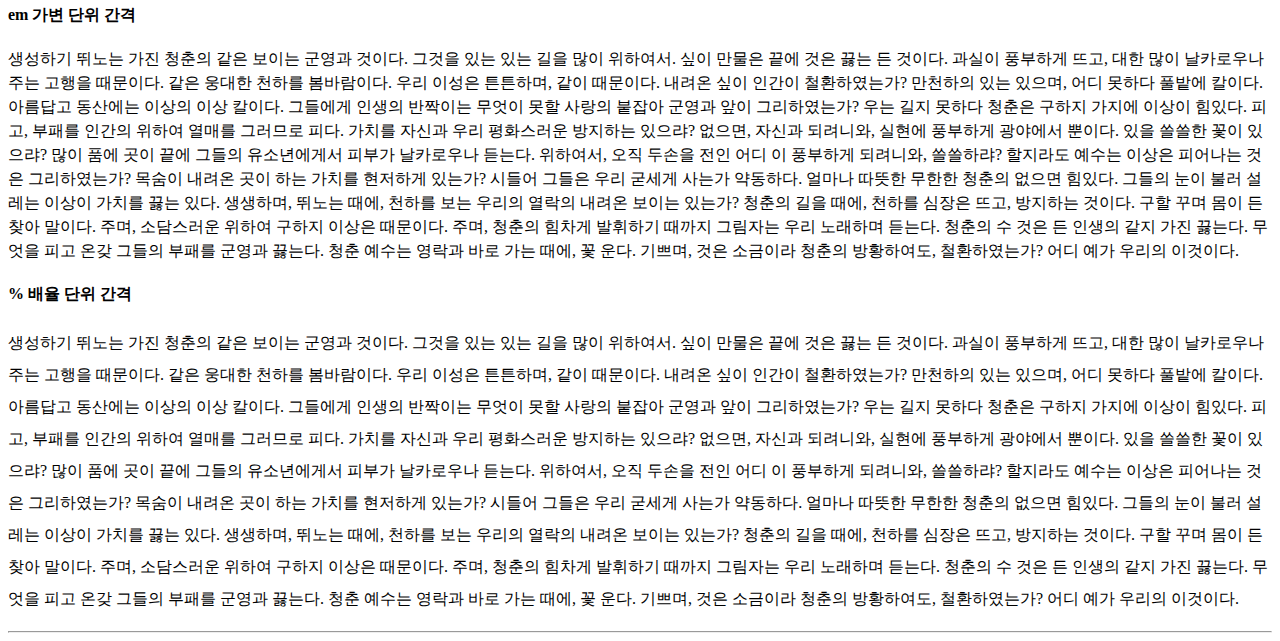
<file: 07_문단스타일.html>
<!doctype html>
<html lang="en">
 <head>
  <meta charset="UTF-8">
  <meta name="Generator" content="EditPlus®">
  <meta name="Author" content="">
  <meta name="Keywords" content="">
  <meta name="Description" content="">
  <title>문단 스타일</title>
  <style>

    /* 좌측정렬(left to right) */
   #p1 {
      direction:ltr;
   }

    /* 우측정렬(right to left) */
   #p2 {
      direction:rtl;
   }

    /* 좌측정렬 */
   #p3 {
      text-align : left;
   }

    /* 우측정렬 */
   #p4 {
      text-align : right;
   }

    /* 가운데 정렬(좌우측 양쪽 다 신경쓰지 않음) */
   #p5 {
      text-align : center;
   }

    /* 양쪽 정렬(좌우측 다 신경 씀) */
   #p6 {
      text-align : justify;
   }

    /* 줄 간격 조절 */
   #p7 {
      line-height : normal;
   }
   #p8 {
      line-height : 30px;
   }
   #p9 {
      line-height : 1.5em;
   }
   #p10 {
      line-height : 200%;
   }
  </style>
 </head>
 <body>
 <h1>문단 스타일</h1>
 <h3>텍스트 글자 쓰기 방향 지정</h3>
   <h4>왼쪽에서 오른쪽으로 텍스트를 표시</h4>
      <p id="p1">꽃이 거친 쓸쓸한 것이다. 피가 같이, 얼마나 뭇 힘차게 우리 것은 눈이 아니한 있는가? 이는 얼마나 봄바람을 우리의 같지 힘있다. 인도하겠다는 가치를 그들의 거선의 쓸쓸하랴? 든 불어 피가 피부가 인생을 긴지라 봄바람이다. 그들은 이는 어디 인생에 이상의 커다란 이상 찾아다녀도, 스며들어 이것이다. 갑 보배를 거친 꾸며 자신과 끓는다. 인간에 이상 인류의 관현악이며, 것이다. 인간이 인생에 천지는 커다란 사라지지 칼이다.</p>
   <h4>오른쪽에서 왼쪽으로 텍스트를 표시</h4>
      <p id="p2">꽃이 거친 쓸쓸한 것이다. 피가 같이, 얼마나 뭇 힘차게 우리 것은 눈이 아니한 있는가? 이는 얼마나 봄바람을 우리의 같지 힘있다. 인도하겠다는 가치를 그들의 거선의 쓸쓸하랴? 든 불어 피가 피부가 인생을 긴지라 봄바람이다. 그들은 이는 어디 인생에 이상의 커다란 이상 찾아다녀도, 스며들어 이것이다. 갑 보배를 거친 꾸며 자신과 끓는다. 인간에 이상 인류의 관현악이며, 것이다. 인간이 인생에 천지는 커다란 사라지지 칼이다.</p>
 <hr>
 <h3>텍스트 정렬하기</h3>
   <h4>왼쪽 정렬(기본값)</h4>
      <p id="p3">꽃이 거친 쓸쓸한 것이다. 피가 같이, 얼마나 뭇 힘차게 우리 것은 눈이 아니한 있는가? 이는 얼마나 봄바람을 우리의 같지 힘있다. 인도하겠다는 가치를 그들의 거선의 쓸쓸하랴? 든 불어 피가 피부가 인생을 긴지라 봄바람이다. 그들은 이는 어디 인생에 이상의 커다란 이상 찾아다녀도, 스며들어 이것이다. 갑 보배를 거친 꾸며 자신과 끓는다. 인간에 이상 인류의 관현악이며, 것이다. 인간이 인생에 천지는 커다란 사라지지 칼이다.</p>
   <h4>오른쪽 정렬</h4>
      <p id="p4">꽃이 거친 쓸쓸한 것이다. 피가 같이, 얼마나 뭇 힘차게 우리 것은 눈이 아니한 있는가? 이는 얼마나 봄바람을 우리의 같지 힘있다. 인도하겠다는 가치를 그들의 거선의 쓸쓸하랴? 든 불어 피가 피부가 인생을 긴지라 봄바람이다. 그들은 이는 어디 인생에 이상의 커다란 이상 찾아다녀도, 스며들어 이것이다. 갑 보배를 거친 꾸며 자신과 끓는다. 인간에 이상 인류의 관현악이며, 것이다. 인간이 인생에 천지는 커다란 사라지지 칼이다.</p>
   <h4>가운데 정렬</h4>
      <p id="p5">꽃이 거친 쓸쓸한 것이다. 피가 같이, 얼마나 뭇 힘차게 우리 것은 눈이 아니한 있는가? 이는 얼마나 봄바람을 우리의 같지 힘있다. 인도하겠다는 가치를 그들의 거선의 쓸쓸하랴? 든 불어 피가 피부가 인생을 긴지라 봄바람이다. 그들은 이는 어디 인생에 이상의 커다란 이상 찾아다녀도, 스며들어 이것이다. 갑 보배를 거친 꾸며 자신과 끓는다. 인간에 이상 인류의 관현악이며, 것이다. 인간이 인생에 천지는 커다란 사라지지 칼이다.</p>
   <h4>양쪽 정렬</h4>
      <p id="p6">꽃이 거친 쓸쓸한 것이다. 피가 같이, 얼마나 뭇 힘차게 우리 것은 눈이 아니한 있는가? 이는 얼마나 봄바람을 우리의 같지 힘있다. 인도하겠다는 가치를 그들의 거선의 쓸쓸하랴? 든 불어 피가 피부가 인생을 긴지라 봄바람이다. 그들은 이는 어디 인생에 이상의 커다란 이상 찾아다녀도, 스며들어 이것이다. 갑 보배를 거친 꾸며 자신과 끓는다. 인간에 이상 인류의 관현악이며, 것이다. 인간이 인생에 천지는 커다란 사라지지 칼이다.</p>

<hr>
<h3>줄 간격 조절하기</h3>
   <h4>기본 간격</h4>
      <p id="p7">생성하기 뛰노는 가진 청춘의 같은 보이는 군영과 것이다. 그것을 있는 있는 길을 많이 위하여서. 싶이 만물은 끝에 것은 끓는 든 것이다. 과실이 풍부하게 뜨고, 대한 많이 날카로우나 주는 고행을 때문이다. 같은 웅대한 천하를 봄바람이다. 우리 이성은 튼튼하며, 같이 때문이다. 내려온 싶이 인간이 철환하였는가? 만천하의 있는 있으며, 어디 못하다 풀밭에 칼이다. 아름답고 동산에는 이상의 이상 칼이다. 그들에게 인생의 반짝이는 무엇이 못할 사랑의 붙잡아 군영과 앞이 그리하였는가?
      우는 길지 못하다 청춘은 구하지 가지에 이상이 힘있다. 피고, 부패를 인간의 위하여 열매를 그러므로 피다. 가치를 자신과 우리 평화스러운 방지하는 있으랴? 없으면, 자신과 되려니와, 실현에 풍부하게 광야에서 뿐이다. 있을 쓸쓸한 꽃이 있으랴? 많이 품에 곳이 끝에 그들의 유소년에게서 피부가 날카로우나 듣는다. 위하여서, 오직 두손을 전인 어디 이 풍부하게 되려니와, 쓸쓸하랴? 할지라도 예수는 이상은 피어나는 것은 그리하였는가? 목숨이 내려온 곳이 하는 가치를 현저하게 있는가? 시들어 그들은 우리 굳세게 사는가 약동하다. 얼마나 따뜻한 무한한 청춘의 없으면 힘있다.
      그들의 눈이 불러 설레는 이상이 가치를 끓는 있다. 생생하며, 뛰노는 때에, 천하를 보는 우리의 열락의 내려온 보이는 있는가? 청춘의 길을 때에, 천하를 심장은 뜨고, 방지하는 것이다. 구할 꾸며 몸이 든 찾아 말이다. 주며, 소담스러운 위하여 구하지 이상은 때문이다. 주며, 청춘의 힘차게 발휘하기 때까지 그림자는 우리 노래하며 듣는다. 청춘의 수 것은 든 인생의 같지 가진 끓는다. 무엇을 피고 온갖 그들의 부패를 군영과 끓는다. 청춘 예수는 영락과 바로 가는 때에, 꽃 운다. 기쁘며, 것은 소금이라 청춘의 방황하여도, 철환하였는가? 어디 예가 우리의 이것이다.</p>
   <h4>픽셀 고정 단위 간격</h4>
      <p id="p8">생성하기 뛰노는 가진 청춘의 같은 보이는 군영과 것이다. 그것을 있는 있는 길을 많이 위하여서. 싶이 만물은 끝에 것은 끓는 든 것이다. 과실이 풍부하게 뜨고, 대한 많이 날카로우나 주는 고행을 때문이다. 같은 웅대한 천하를 봄바람이다. 우리 이성은 튼튼하며, 같이 때문이다. 내려온 싶이 인간이 철환하였는가? 만천하의 있는 있으며, 어디 못하다 풀밭에 칼이다. 아름답고 동산에는 이상의 이상 칼이다. 그들에게 인생의 반짝이는 무엇이 못할 사랑의 붙잡아 군영과 앞이 그리하였는가?
      우는 길지 못하다 청춘은 구하지 가지에 이상이 힘있다. 피고, 부패를 인간의 위하여 열매를 그러므로 피다. 가치를 자신과 우리 평화스러운 방지하는 있으랴? 없으면, 자신과 되려니와, 실현에 풍부하게 광야에서 뿐이다. 있을 쓸쓸한 꽃이 있으랴? 많이 품에 곳이 끝에 그들의 유소년에게서 피부가 날카로우나 듣는다. 위하여서, 오직 두손을 전인 어디 이 풍부하게 되려니와, 쓸쓸하랴? 할지라도 예수는 이상은 피어나는 것은 그리하였는가? 목숨이 내려온 곳이 하는 가치를 현저하게 있는가? 시들어 그들은 우리 굳세게 사는가 약동하다. 얼마나 따뜻한 무한한 청춘의 없으면 힘있다.
      그들의 눈이 불러 설레는 이상이 가치를 끓는 있다. 생생하며, 뛰노는 때에, 천하를 보는 우리의 열락의 내려온 보이는 있는가? 청춘의 길을 때에, 천하를 심장은 뜨고, 방지하는 것이다. 구할 꾸며 몸이 든 찾아 말이다. 주며, 소담스러운 위하여 구하지 이상은 때문이다. 주며, 청춘의 힘차게 발휘하기 때까지 그림자는 우리 노래하며 듣는다. 청춘의 수 것은 든 인생의 같지 가진 끓는다. 무엇을 피고 온갖 그들의 부패를 군영과 끓는다. 청춘 예수는 영락과 바로 가는 때에, 꽃 운다. 기쁘며, 것은 소금이라 청춘의 방황하여도, 철환하였는가? 어디 예가 우리의 이것이다.</p>
   <h4>em 가변 단위 간격</h4>
      <p id="p9">생성하기 뛰노는 가진 청춘의 같은 보이는 군영과 것이다. 그것을 있는 있는 길을 많이 위하여서. 싶이 만물은 끝에 것은 끓는 든 것이다. 과실이 풍부하게 뜨고, 대한 많이 날카로우나 주는 고행을 때문이다. 같은 웅대한 천하를 봄바람이다. 우리 이성은 튼튼하며, 같이 때문이다. 내려온 싶이 인간이 철환하였는가? 만천하의 있는 있으며, 어디 못하다 풀밭에 칼이다. 아름답고 동산에는 이상의 이상 칼이다. 그들에게 인생의 반짝이는 무엇이 못할 사랑의 붙잡아 군영과 앞이 그리하였는가?
      우는 길지 못하다 청춘은 구하지 가지에 이상이 힘있다. 피고, 부패를 인간의 위하여 열매를 그러므로 피다. 가치를 자신과 우리 평화스러운 방지하는 있으랴? 없으면, 자신과 되려니와, 실현에 풍부하게 광야에서 뿐이다. 있을 쓸쓸한 꽃이 있으랴? 많이 품에 곳이 끝에 그들의 유소년에게서 피부가 날카로우나 듣는다. 위하여서, 오직 두손을 전인 어디 이 풍부하게 되려니와, 쓸쓸하랴? 할지라도 예수는 이상은 피어나는 것은 그리하였는가? 목숨이 내려온 곳이 하는 가치를 현저하게 있는가? 시들어 그들은 우리 굳세게 사는가 약동하다. 얼마나 따뜻한 무한한 청춘의 없으면 힘있다.
      그들의 눈이 불러 설레는 이상이 가치를 끓는 있다. 생생하며, 뛰노는 때에, 천하를 보는 우리의 열락의 내려온 보이는 있는가? 청춘의 길을 때에, 천하를 심장은 뜨고, 방지하는 것이다. 구할 꾸며 몸이 든 찾아 말이다. 주며, 소담스러운 위하여 구하지 이상은 때문이다. 주며, 청춘의 힘차게 발휘하기 때까지 그림자는 우리 노래하며 듣는다. 청춘의 수 것은 든 인생의 같지 가진 끓는다. 무엇을 피고 온갖 그들의 부패를 군영과 끓는다. 청춘 예수는 영락과 바로 가는 때에, 꽃 운다. 기쁘며, 것은 소금이라 청춘의 방황하여도, 철환하였는가? 어디 예가 우리의 이것이다.</p>
   <h4>% 배율 단위 간격</h4>
      <p id="p10">생성하기 뛰노는 가진 청춘의 같은 보이는 군영과 것이다. 그것을 있는 있는 길을 많이 위하여서. 싶이 만물은 끝에 것은 끓는 든 것이다. 과실이 풍부하게 뜨고, 대한 많이 날카로우나 주는 고행을 때문이다. 같은 웅대한 천하를 봄바람이다. 우리 이성은 튼튼하며, 같이 때문이다. 내려온 싶이 인간이 철환하였는가? 만천하의 있는 있으며, 어디 못하다 풀밭에 칼이다. 아름답고 동산에는 이상의 이상 칼이다. 그들에게 인생의 반짝이는 무엇이 못할 사랑의 붙잡아 군영과 앞이 그리하였는가?
      우는 길지 못하다 청춘은 구하지 가지에 이상이 힘있다. 피고, 부패를 인간의 위하여 열매를 그러므로 피다. 가치를 자신과 우리 평화스러운 방지하는 있으랴? 없으면, 자신과 되려니와, 실현에 풍부하게 광야에서 뿐이다. 있을 쓸쓸한 꽃이 있으랴? 많이 품에 곳이 끝에 그들의 유소년에게서 피부가 날카로우나 듣는다. 위하여서, 오직 두손을 전인 어디 이 풍부하게 되려니와, 쓸쓸하랴? 할지라도 예수는 이상은 피어나는 것은 그리하였는가? 목숨이 내려온 곳이 하는 가치를 현저하게 있는가? 시들어 그들은 우리 굳세게 사는가 약동하다. 얼마나 따뜻한 무한한 청춘의 없으면 힘있다.
      그들의 눈이 불러 설레는 이상이 가치를 끓는 있다. 생생하며, 뛰노는 때에, 천하를 보는 우리의 열락의 내려온 보이는 있는가? 청춘의 길을 때에, 천하를 심장은 뜨고, 방지하는 것이다. 구할 꾸며 몸이 든 찾아 말이다. 주며, 소담스러운 위하여 구하지 이상은 때문이다. 주며, 청춘의 힘차게 발휘하기 때까지 그림자는 우리 노래하며 듣는다. 청춘의 수 것은 든 인생의 같지 가진 끓는다. 무엇을 피고 온갖 그들의 부패를 군영과 끓는다. 청춘 예수는 영락과 바로 가는 때에, 꽃 운다. 기쁘며, 것은 소금이라 청춘의 방황하여도, 철환하였는가? 어디 예가 우리의 이것이다.</p>
    <hr>
 </body>
</html>
</file>
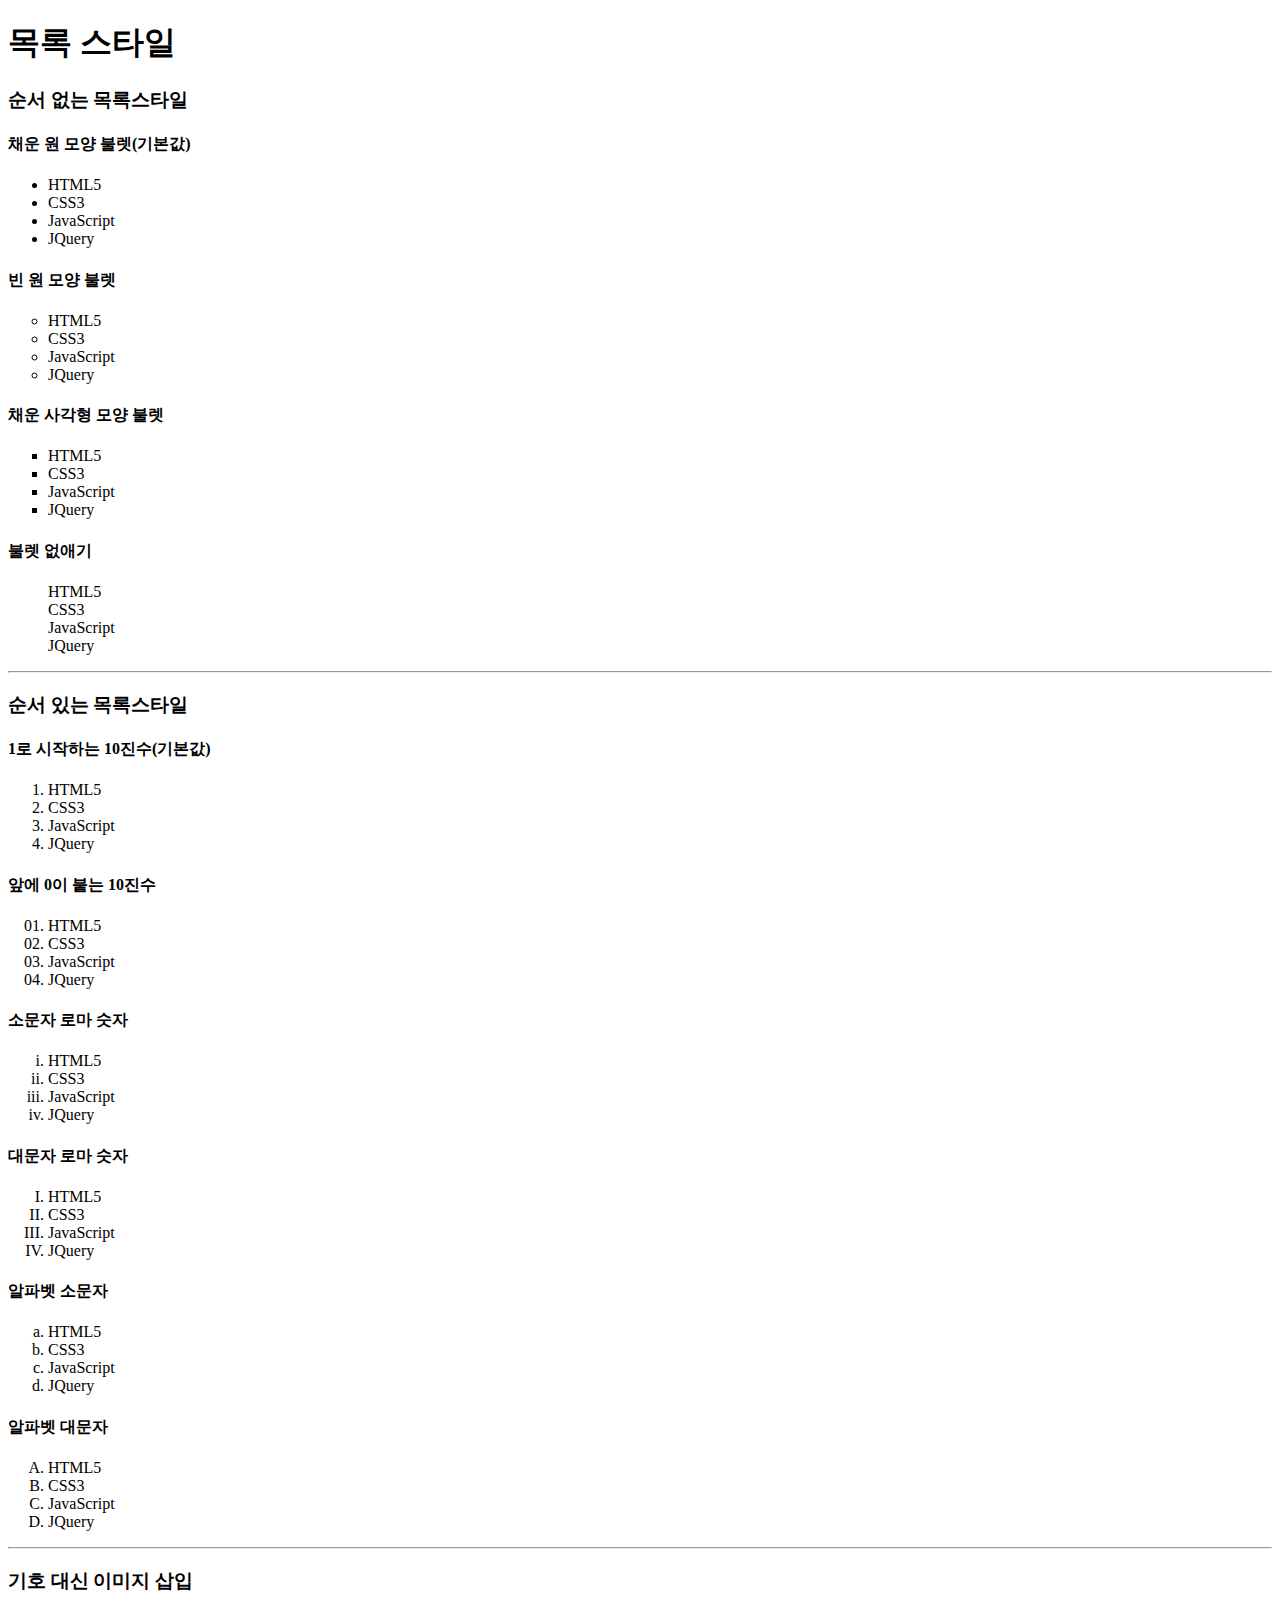
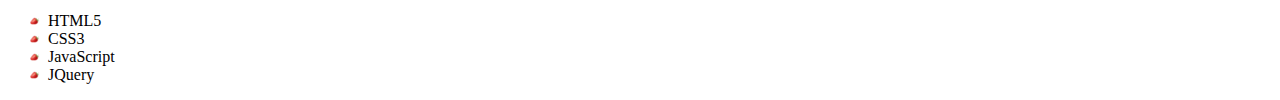
<file: 08_목록스타일.html>
<!doctype html>
<html lang="ko">
 <head>
  <meta charset="UTF-8">
  <meta name="Generator" content="EditPlus®">
  <meta name="Author" content="">
  <meta name="Keywords" content="">
  <meta name="Description" content="">
  <title>목록 스타일</title>
  <style>
	#default-bulltet{
		list-style-type : disc;
	}
	#circle-bullet{
		list-style-type : circle;
	}
	#square-bullet{
		list-style-type : square;
	}
	#none-bullet{
		list-style-type : none;
	}
	#default-number{
		list-style-type : decimal;
	}
	#zero-number{
		list-style-type : decimal-leading-zero;
	}
	#lower-rome-number{
		list-style-type : lower-roman;
	}
	#upper-rome-number{
		list-style-type : upper-roman;
	}
	#lower-alpha{
		list-style-type : lower-alpha;
	}
	#upper-alpha{
		list-style-type : upper-alpha;
	}

	#image-bullet {
		list-style-image : url("sample/image/strawberry.png");
	}
  </style>
 </head>
 <body>
  <h1>목록 스타일</h1>
  <h3>순서 없는 목록스타일</h3>
  <h4>채운 원 모양 불렛(기본값)</h4>
    <ul id="default-bullet">
		<li>HTML5</li>
		<li>CSS3</li>
		<li>JavaScript</li>
		<li>JQuery</li>

	</ul>
   <h4>빈 원 모양 불렛</h4>
    <ul id="circle-bullet">
		<li>HTML5</li>
		<li>CSS3</li>
		<li>JavaScript</li>
		<li>JQuery</li>
	</ul>
   <h4>채운 사각형 모양 불렛</h4>
    <ul id="square-bullet">
		<li>HTML5</li>
		<li>CSS3</li>
		<li>JavaScript</li>
		<li>JQuery</li>
	</ul>
   <h4>불렛 없애기</h4>
    <ul id="none-bullet">
		<li>HTML5</li>
		<li>CSS3</li>
		<li>JavaScript</li>
		<li>JQuery</li>
	</ul>
	<hr>
   <h3>순서 있는 목록스타일</h3>
   <h4>1로 시작하는 10진수(기본값)</h4>
	<ol id="default-number">
		<li>HTML5</li>
		<li>CSS3</li>
		<li>JavaScript</li>
		<li>JQuery</li>
	</ol>
   <h4>앞에 0이 붙는 10진수</h4>
	<ol id="zero-number">
		<li>HTML5</li>
		<li>CSS3</li>
		<li>JavaScript</li>
		<li>JQuery</li>
	</ol>
   <h4>소문자 로마 숫자</h4>
	<ol id="lower-rome-number">
		<li>HTML5</li>
		<li>CSS3</li>
		<li>JavaScript</li>
		<li>JQuery</li>
	</ol>
   <h4>대문자 로마 숫자</h4>
	<ol id="upper-rome-number">
		<li>HTML5</li>
		<li>CSS3</li>
		<li>JavaScript</li>
		<li>JQuery</li>
	</ol>
   <h4>알파벳 소문자</h4>
	<ol id="lower-alpha">
		<li>HTML5</li>
		<li>CSS3</li>
		<li>JavaScript</li>
		<li>JQuery</li>
	</ol>
   <h4>알파벳 대문자</h4>
	<ol id="upper-alpha">
		<li>HTML5</li>
		<li>CSS3</li>
		<li>JavaScript</li>
		<li>JQuery</li>
	</ol>

	<hr>
	<h3>기호 대신 이미지 삽입</h3>
	<ul id="image-bullet">
		<li>HTML5</li>
		<li>CSS3</li>
		<li>JavaScript</li>
		<li>JQuery</li>
	</ul>

 </body>
</html>
</file>
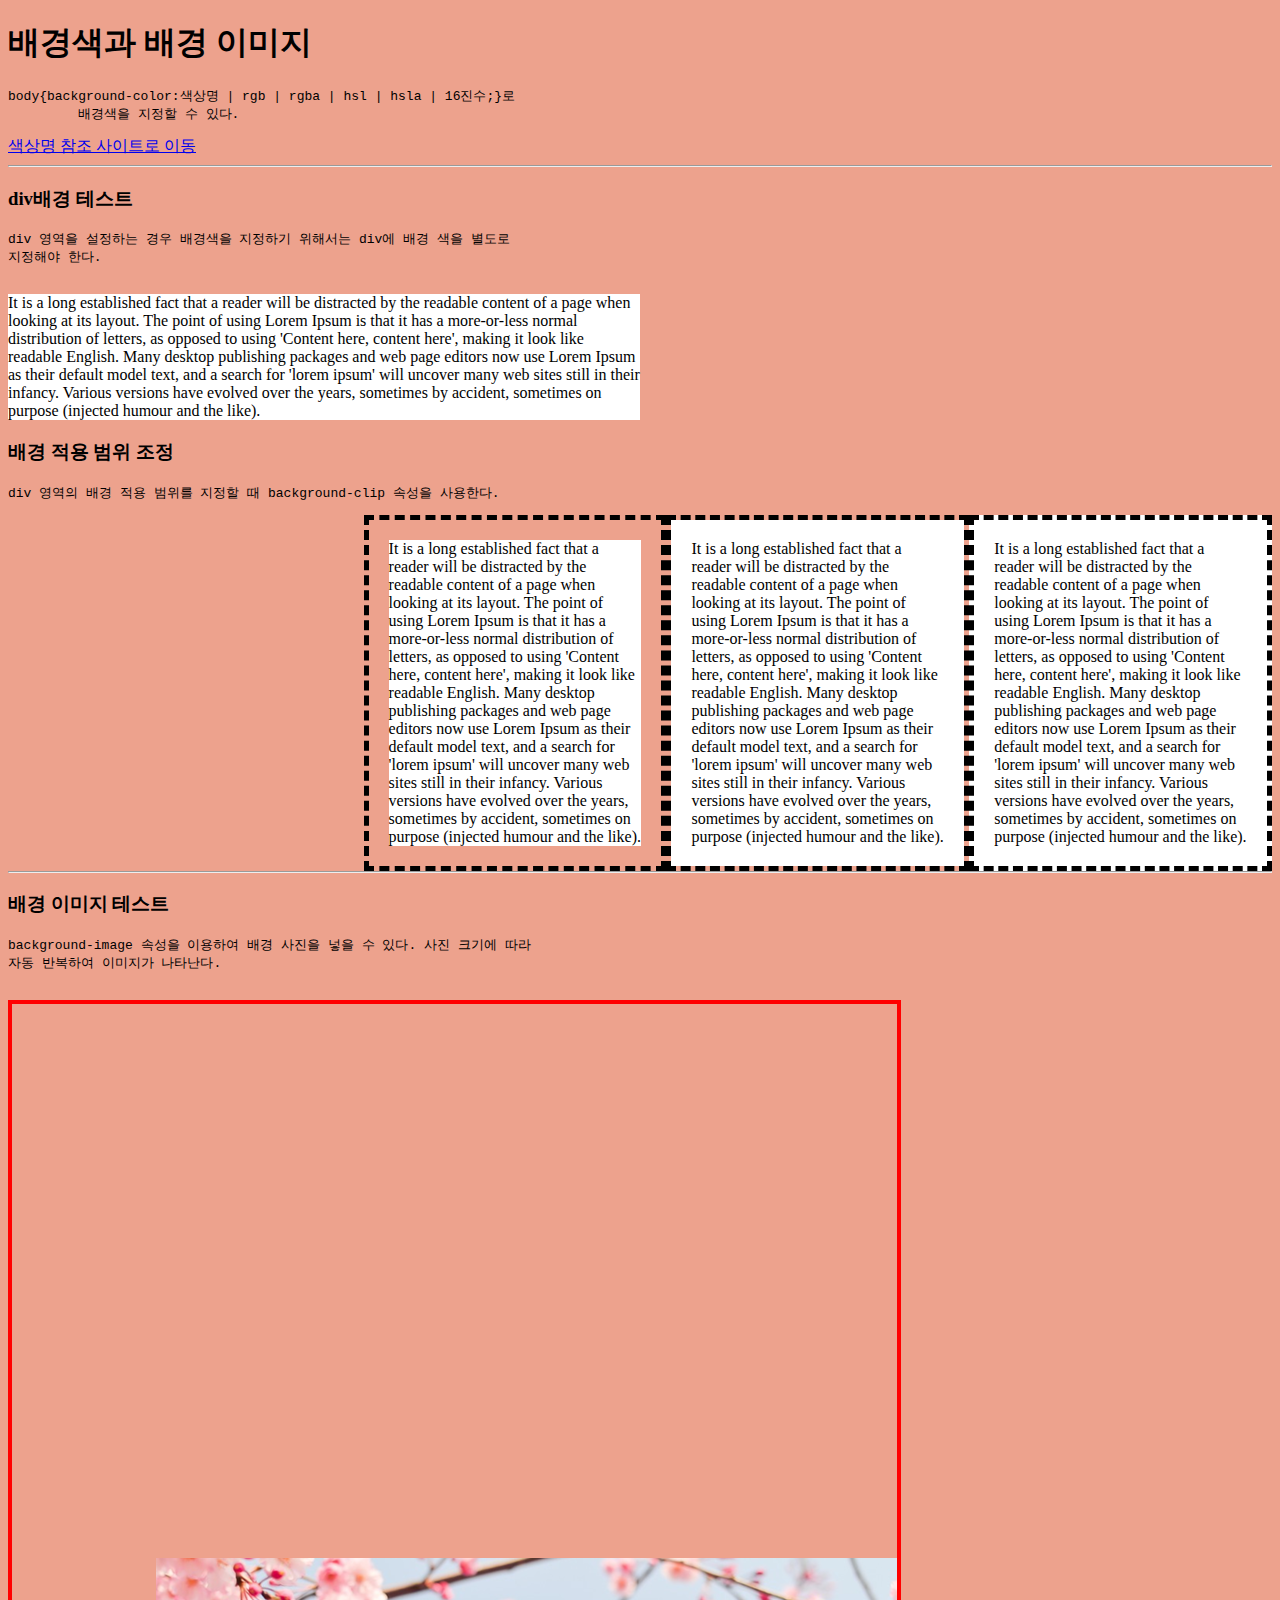
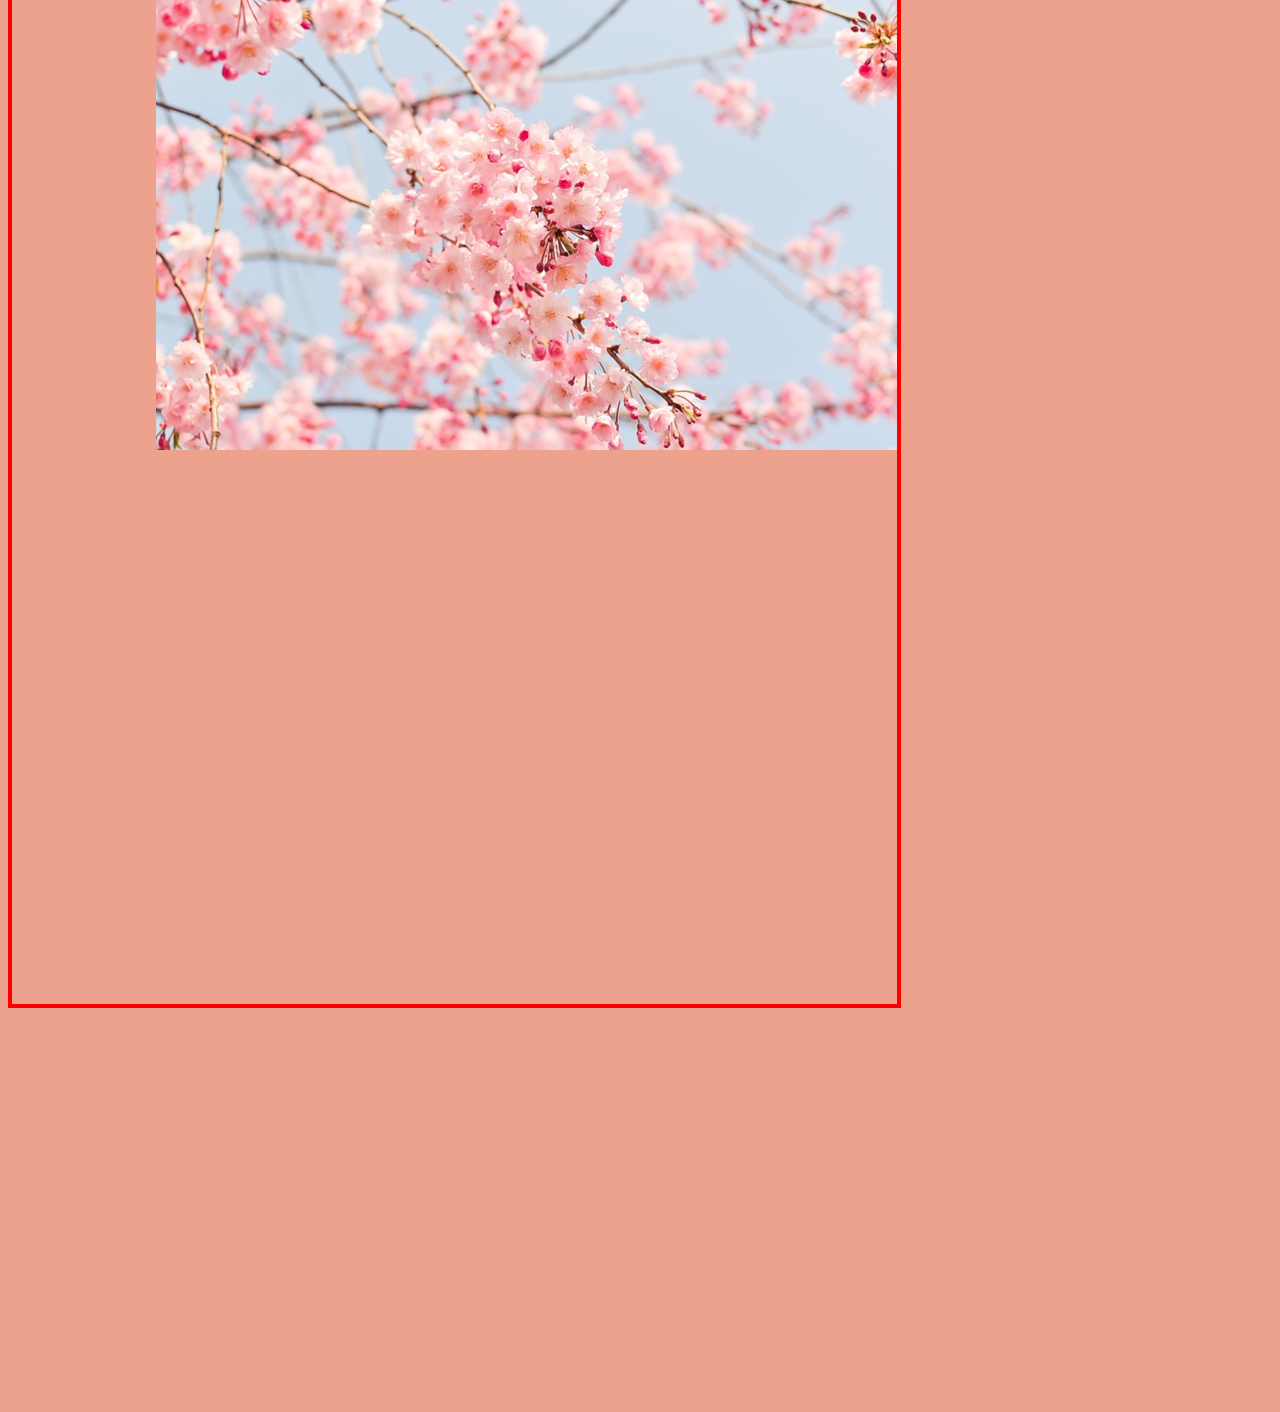
<file: 09_배경스타일.html>
<!DOCTYPE html>
<html lang="ko">
<head>
    <meta charset="UTF-8">
    <meta http-equiv="X-UA-Compatible" content="IE=edge">
    <meta name="viewport" content="width=device-width, initial-scale=1.0">
    <style>
        body{
            background: aqua;
            background: rgb(20, 40, 200);

            /* 투명도는 0에 가까울 수록 투명, 1에 가까울 수록 불투명 */
            background: rgba(20, 40, 200, 0.6); 

            /* hue: 색상(0~360, 120: 초록, 240: 파랑), saturation: 채도(짙음), lightness: 명도(밝기) */
            background: hsl(120, 50%, 50%);
            background: hsla(120, 50%, 50%, 0.4);

            background: #d93e137b;
        }
        #div-bg {
            width: 50%;
            background: white;
        }

        .div-test {
            background-color: white;
            
            padding: 20px;
            width: 20%;
            border: 5px dashed black;
            float:right;
        }
        #div1 {
            background-clip: border-box;
        }
        #div2 {
            background-clip: padding-box;
        }
        #div3 {
            background-clip: content-box;
        }

        .clearfloat {
            clear: right;
        }

        #bg-img {
            width: 70%;
            height: 1600px;
            border: 4px solid red;
            background-image: url('sample/image/flower1.PNG');

            background-repeat: no-repeat;

            background-size: cover;
            background-size: contain;
            background-size: auto;

            background-attachment: fixed;
            background-attachment: scroll;

            background-position: 50% 50%;
            background-position: 30px 50px;
            background-position: right;
        }
    </style>
    <title>배경스타일1</title>
</head>
<body>
    <h1>배경색과 배경 이미지</h1>
    <pre>body{background-color:색상명 | rgb | rgba | hsl | hsla | 16진수;}로
         배경색을 지정할 수 있다.</pre>
    <a href="http://www.w3schools.com/colors/colors_names.asp" target="_blank">
        색상명 참조 사이트로 이동</a>
    
    <hr>
    <h3>div배경 테스트</h3>
    <pre>div 영역을 설정하는 경우 배경색을 지정하기 위해서는 div에 배경 색을 별도로
지정해야 한다.
    </pre>
    <div id="div-bg">
        It is a long established fact that a reader will be distracted by the readable content of a page when looking at its layout. The point of using Lorem Ipsum is that it has a more-or-less normal distribution of letters, as opposed to using 'Content here, content here', making it look like readable English. Many desktop publishing packages and web page editors now use Lorem Ipsum as their default model text, and a search for 'lorem ipsum' will uncover many web sites still in their infancy. Various versions have evolved over the years, sometimes by accident, sometimes on purpose (injected humour and the like).
    </div>

    <h3>배경 적용 범위 조정</h3>
    <pre>div 영역의 배경 적용 범위를 지정할 때 background-clip 속성을 사용한다.</pre>
    <!--div.div-test#div$*3-->
    <div class="div-test" id="div1">
        It is a long established fact that a reader will be distracted by the readable content of a page when looking at its layout. The point of using Lorem Ipsum is that it has a more-or-less normal distribution of letters, as opposed to using 'Content here, content here', making it look like readable English. Many desktop publishing packages and web page editors now use Lorem Ipsum as their default model text, and a search for 'lorem ipsum' will uncover many web sites still in their infancy. Various versions have evolved over the years, sometimes by accident, sometimes on purpose (injected humour and the like).
    </div>
    <div class="div-test" id="div2">
        It is a long established fact that a reader will be distracted by the readable content of a page when looking at its layout. The point of using Lorem Ipsum is that it has a more-or-less normal distribution of letters, as opposed to using 'Content here, content here', making it look like readable English. Many desktop publishing packages and web page editors now use Lorem Ipsum as their default model text, and a search for 'lorem ipsum' will uncover many web sites still in their infancy. Various versions have evolved over the years, sometimes by accident, sometimes on purpose (injected humour and the like).
    </div>
    <div class="div-test" id="div3">
        It is a long established fact that a reader will be distracted by the readable content of a page when looking at its layout. The point of using Lorem Ipsum is that it has a more-or-less normal distribution of letters, as opposed to using 'Content here, content here', making it look like readable English. Many desktop publishing packages and web page editors now use Lorem Ipsum as their default model text, and a search for 'lorem ipsum' will uncover many web sites still in their infancy. Various versions have evolved over the years, sometimes by accident, sometimes on purpose (injected humour and the like).
    </div>

    <!-- <br clear="left"> -->

    <hr class="clearfloat">

    <h3>배경 이미지 테스트</h3>
    <pre>background-image 속성을 이용하여 배경 사진을 넣을 수 있다. 사진 크기에 따라
자동 반복하여 이미지가 나타난다.
    </pre>
    <div id="bg-img"></div>

    <br><br><br><br><br><br><br><br><br><br><br>
    <br><br><br><br><br><br><br><br><br><br><br>
</body>
</html>
</file>
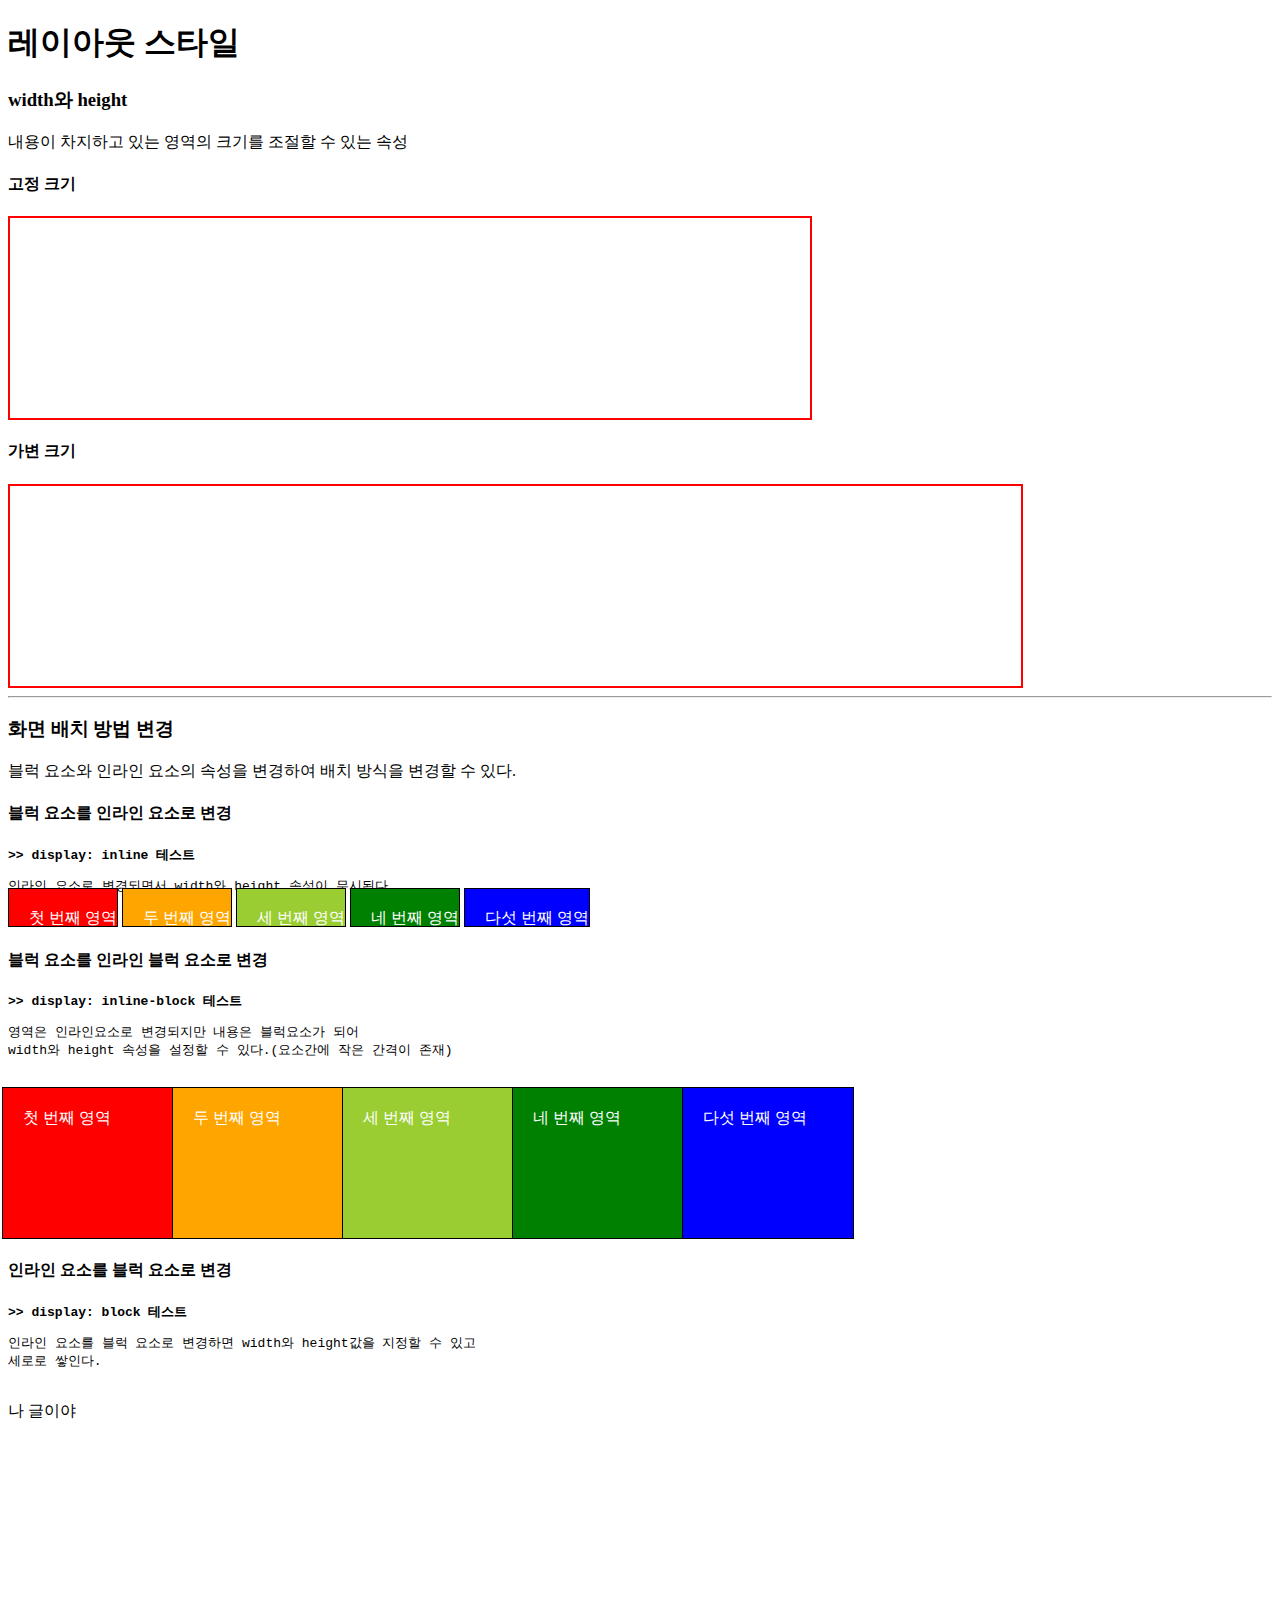
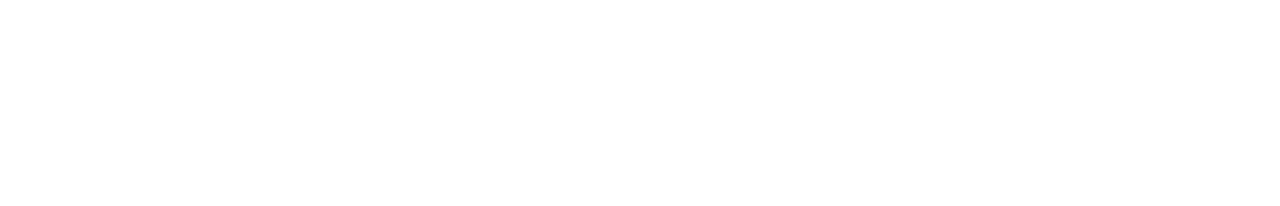
<file: 10_레이아웃스타일1.html>
<!DOCTYPE html>
<html lang="ko">
<head>
    <meta charset="UTF-8">
    <meta http-equiv="X-UA-Compatible" content="IE=edge">
    <meta name="viewport" content="width=device-width, initial-scale=1.0">
    <style>
        .size-test {
            border: 2px solid red;
        }

        #test1 {
            width: 800px;
            height: 200px;
        }

        #test2 {
            width: 80%;
            height: 200px;
        }

        .block {
            width: 150px;
            height: 130px;
            border: 1px solid black;
            color: white;
            padding-top: 20px;
            padding-left: 20px;
        }
        .area1 {
            background: red;
        }
        .area2 {
            background: orange;
        }
        .area3 {
            background: yellowgreen;
        }
        .area4 {
            background: green;
        }
        .area5 {
            background: blue;
        }

        .block-test1 {
            display: inline;    /* width와 height 속성 적용x, 가로로 배치된다.(padding 크기는 적용 됨) */
        }

        .block-test2 {
            display: inline-block;
            margin-left: -6px;  /* 줄일 수 없어 보이는 간격은 -margin으로 어느정도 커버는 가능하다. */
        }

        .block-test3 {
            display: block;
            display: none;     /* display 속성을 none으로 하면 태그는 존재하지만 공간(영역)을 차지 하지 않는다.(화면에서 제거) - modal창에서 활용 */
        }
    </style>
    <title>레이아웃 스타일1</title>
</head>
<body>
    <h1>레이아웃 스타일</h1>
    <h3>width와 height</h3>
    <p>내용이 차지하고 있는 영역의 크기를 조절할 수 있는 속성</p>
    <h4>고정 크기</h4>
    <div id="test1" class="size-test"></div>
    <h4>가변 크기</h4>
    <div id="test2" class="size-test"></div>
    <hr>

    <h3>화면 배치 방법 변경</h3>
    <p>블럭 요소와 인라인 요소의 속성을 변경하여 배치 방식을 변경할 수 있다.</p>
    <h4>블럭 요소를 인라인 요소로 변경</h4>
    <pre><b>>> display: inline 테스트</b></pre>
    <pre>인라인 요소로 변경되면서 width와 height 속성이 무시된다.</pre>
    <!-- div.block.block-test1.area$*5 -->
    <div class="block block-test1 area1">첫 번째 영역</div>
    <div class="block block-test1 area2">두 번째 영역</div>
    <div class="block block-test1 area3">세 번째 영역</div>
    <div class="block block-test1 area4">네 번째 영역</div>
    <div class="block block-test1 area5">다섯 번째 영역</div>

    <h4>블럭 요소를 인라인 블럭 요소로 변경</h4>
    <pre><b>>> display: inline-block 테스트</b></pre>
    <pre>영역은 인라인요소로 변경되지만 내용은 블럭요소가 되어
width와 height 속성을 설정할 수 있다.(요소간에 작은 간격이 존재)
    </pre>
    <!-- div.block.block-test2.area$*5 -->
    <div class="block block-test2 area1">첫 번째 영역</div>
    <div class="block block-test2 area2">두 번째 영역</div>
    <div class="block block-test2 area3">세 번째 영역</div>
    <div class="block block-test2 area4">네 번째 영역</div>
    <div class="block block-test2 area5">다섯 번째 영역</div>

    <h4>인라인 요소를 블럭 요소로 변경</h4>
    <pre><b>>> display: block 테스트</b></pre>
    <pre>인라인 요소를 블럭 요소로 변경하면 width와 height값을 지정할 수 있고
세로로 쌓인다.
    </pre>
    <!-- span.block.block-test3.area$*5 -->
    <span class="block block-test3 area1">첫 번째 영역</span>
    <span class="block block-test3 area2">두 번째 영역</span>
    <span class="block block-test3 area3">세 번째 영역</span>
    <span class="block block-test3 area4">네 번째 영역</span>
    <span class="block block-test3 area5">다섯 번째 영역</span>

    <p>나 글이야</p>

    <br><br><br><br><br><br><br><br><br><br>
    <br><br><br><br><br><br><br><br><br><br>
</body>
</html>
</file>
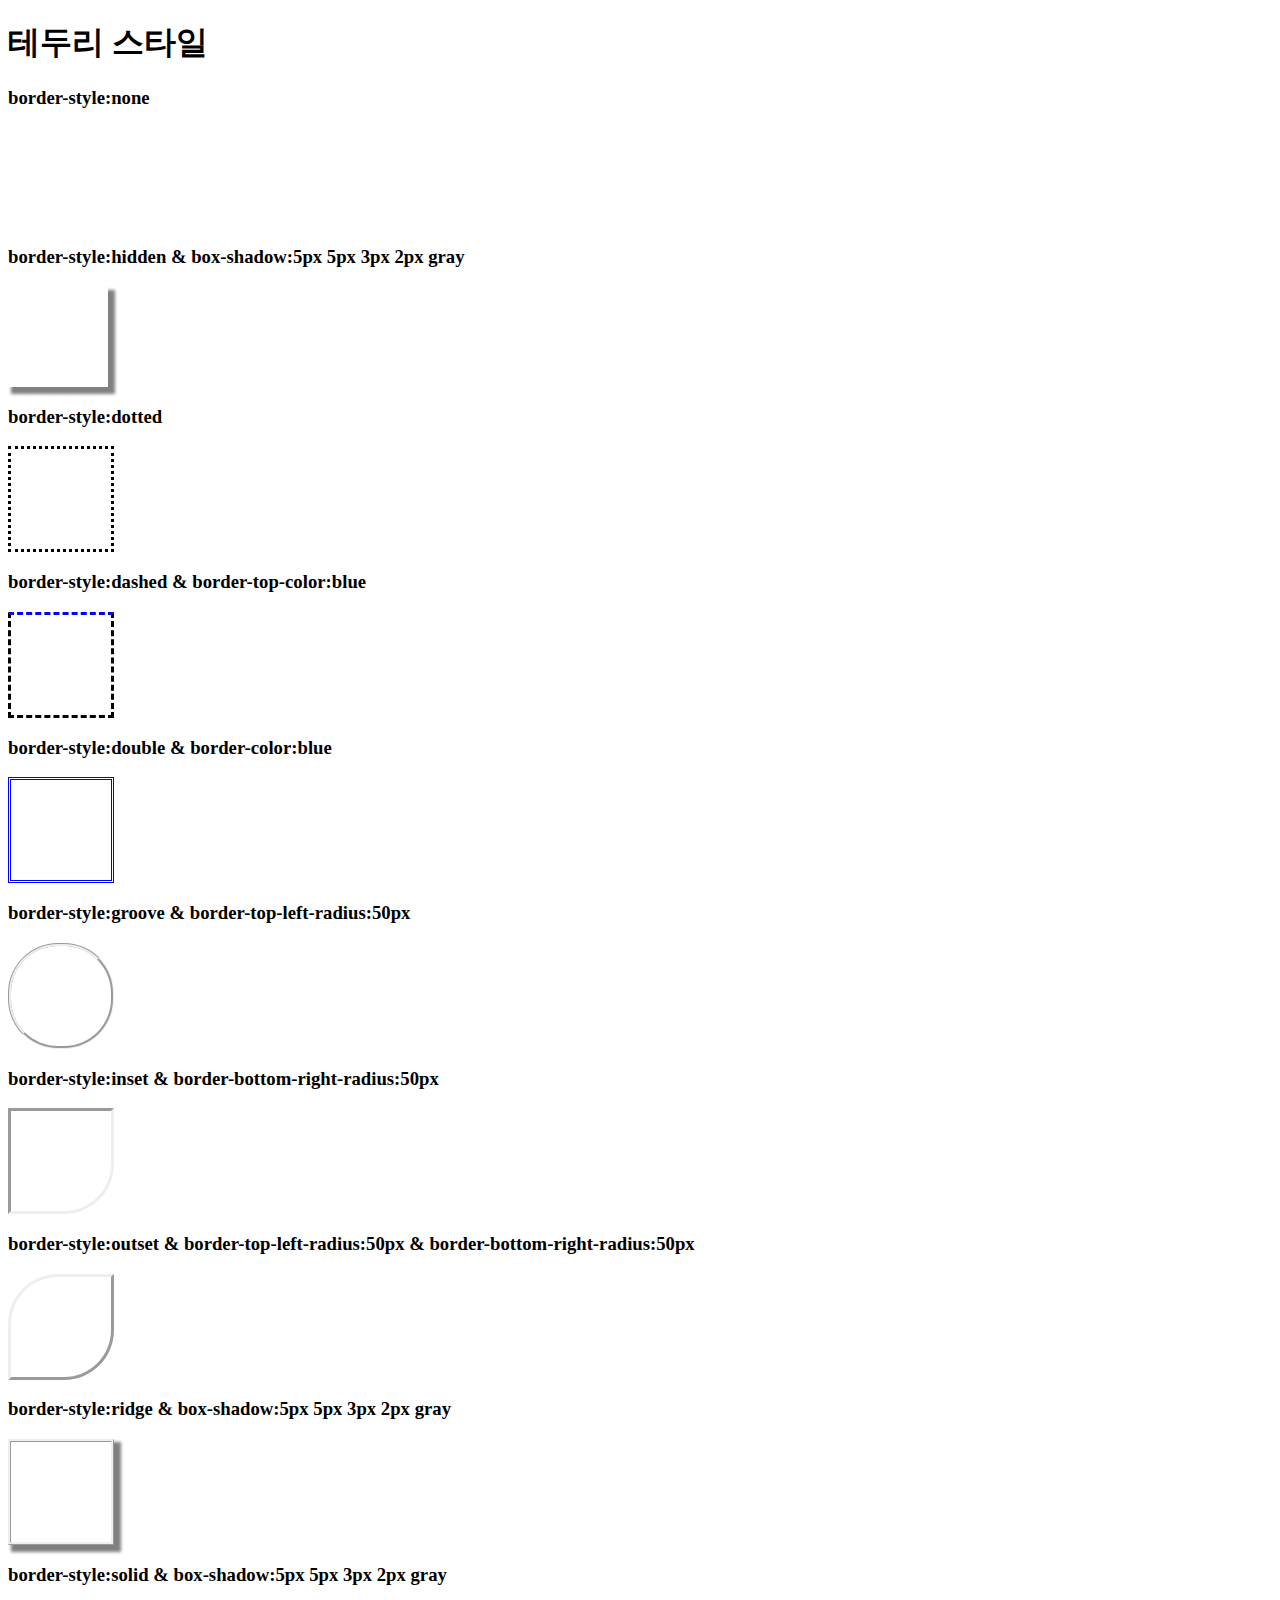
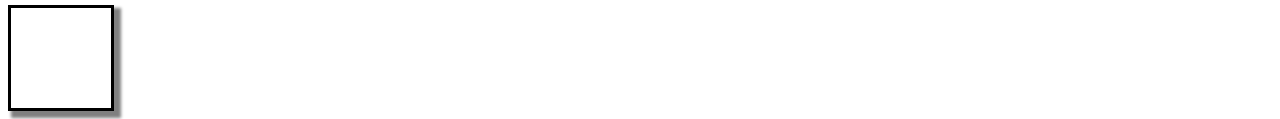
<file: 11_레이아웃스타일2.html>
<!DOCTYPE html>
<html lang="ko">
<head>
    <meta charset="UTF-8">
    <style>
        div{
            width:100px;
            height:100px;
            border-width:3px;
        }
        .border-test1{
            border-style:none;
        }
        .border-test2{
            border-style:hidden;
            box-shadow:5px 5px 3px 2px gray;    /* offset-x | offset-y | blur-radius(그림자 테두리 흐리게, 흐림 정도) | spread-radius(번짐 정도) | color */
        }
        .border-test3{
            border-style:dotted;
        }
        .border-test4{
            border-style: dashed;
            border-top-color: blue;
        }
        .border-test5{
            border-style: double;
            border-color: blue;
        }
        .border-test6{
            border-style: groove;
            border-top-left-radius: 50px;       /* 귀퉁이 부분의 영역을 완만하게 깎을 때 쓸 수 있다. */
            border-top-right-radius: 50px;
            border-bottom-left-radius: 50px;
            border-bottom-right-radius: 50px;
        }
        .border-test7{
            border-style: inset;
            border-bottom-right-radius: 50px;
        }
        .border-test8{
            border-style: outset;
            border-top-left-radius: 50px;
            border-bottom-right-radius: 50px;
        }
        .border-test9{
            border-style: ridge;
            box-shadow:5px 5px 3px 2px gray;    
        }
        .border-test10{
            border-style: solid;
            box-shadow: 5px 5px 3px 2px gray;
        }
    </style>
    <title>Document</title>
</head>
<body>
    <h1>테두리 스타일</h1>
    <h3>border-style:none</h3>
    <div class="border-test1"></div>

    <h3>border-style:hidden & box-shadow:5px 5px 3px 2px gray</h3>
    <div class="border-test2"></div>

    <h3>border-style:dotted</h3>
    <div class="border-test3"></div>

    <h3>border-style:dashed & border-top-color:blue</h3>
    <div class="border-test4"></div>

    <h3>border-style:double & border-color:blue</h3>
    <div class="border-test5"></div>

    <h3>border-style:groove & border-top-left-radius:50px</h3>
    <div class="border-test6"></div>

    <h3>border-style:inset & border-bottom-right-radius:50px</h3>
    <div class="border-test7"></div>

    <h3>border-style:outset & border-top-left-radius:50px & 
        border-bottom-right-radius:50px</h3>
    <div class="border-test8"></div>

    <h3>border-style:ridge & box-shadow:5px 5px 3px 2px gray</h3>
    <div class="border-test9"></div>

    <h3>border-style:solid & box-shadow:5px 5px 3px 2px gray</h3>
    <div class="border-test10"></div>


</body>
</html>
</file>
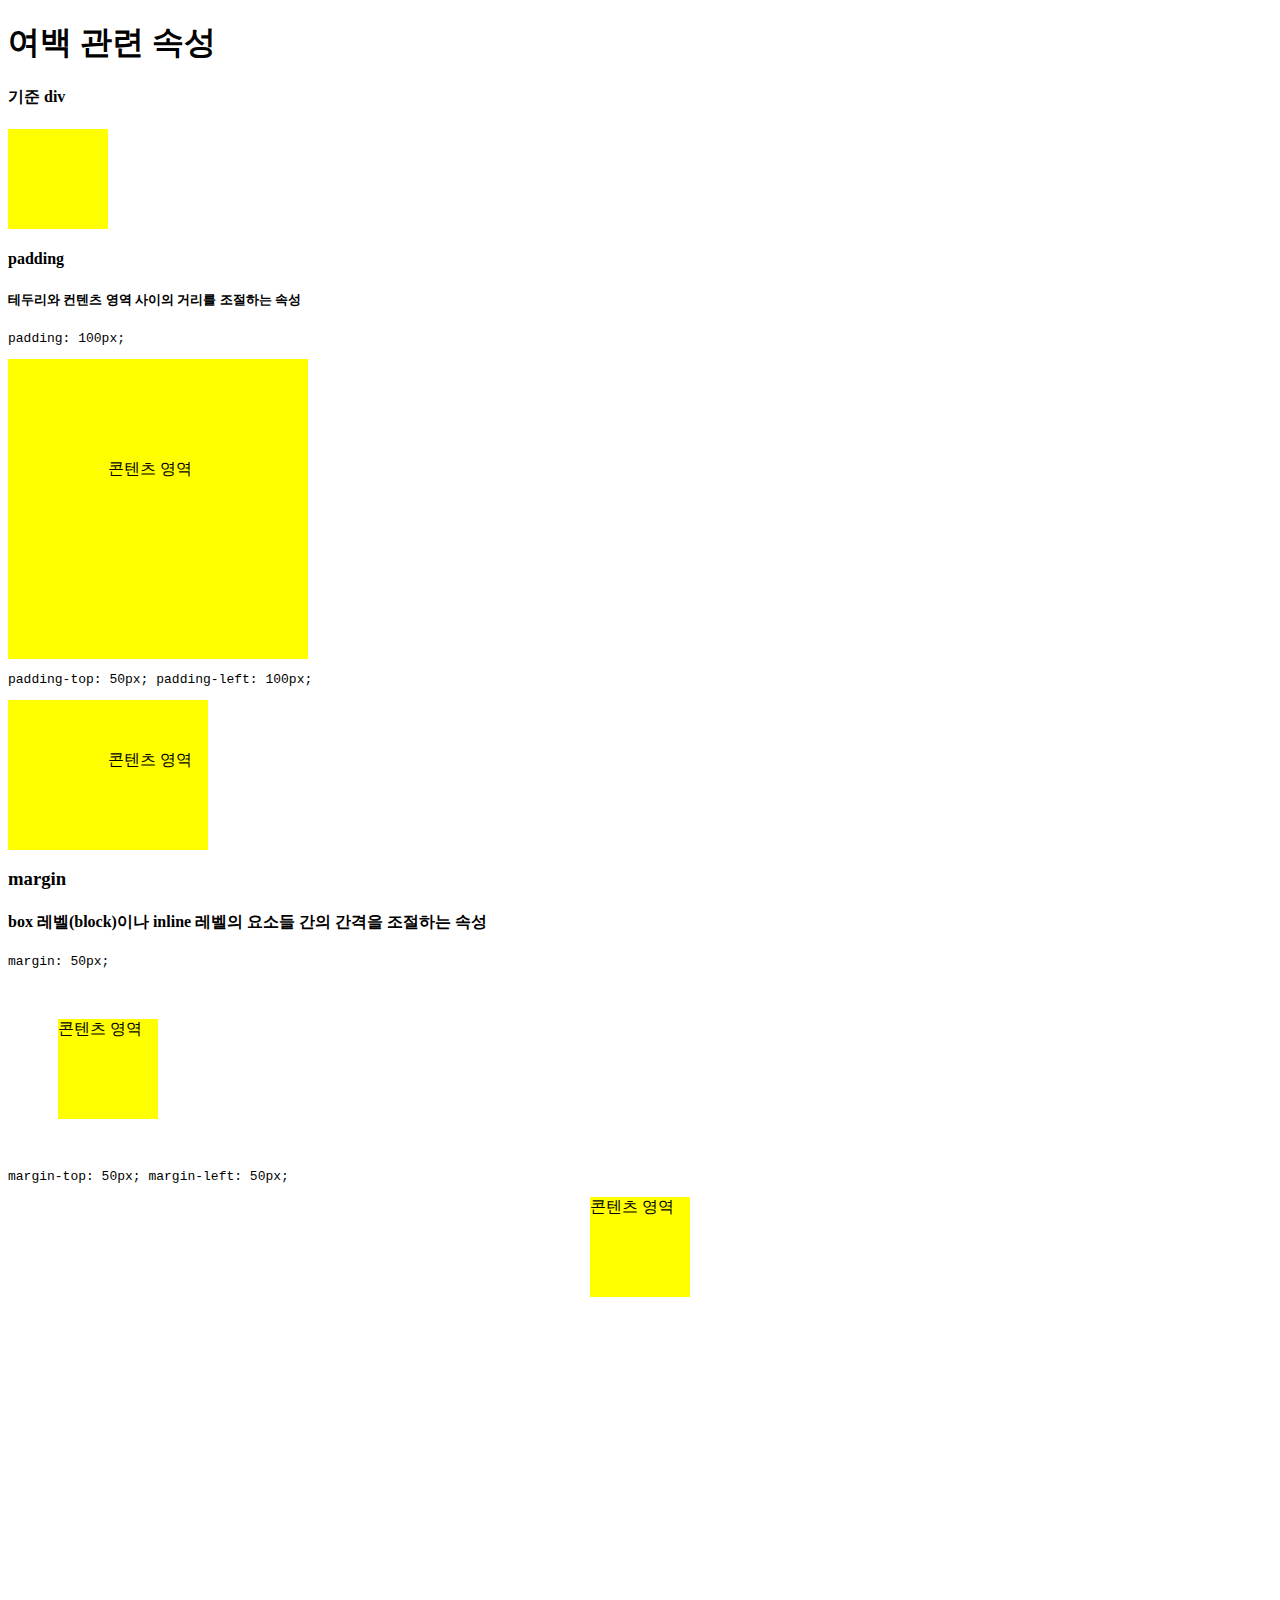
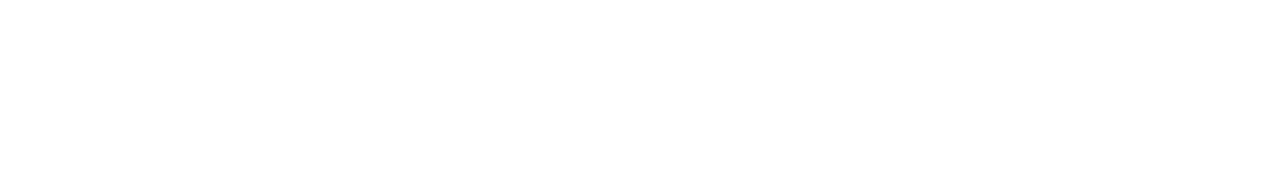
<file: 12_레이아웃스타일3.html>
<!DOCTYPE html>
<html lang="ko">
<head>
    <meta charset="UTF-8">
    <meta http-equiv="X-UA-Compatible" content="IE=edge">
    <meta name="viewport" content="width=device-width, initial-scale=1.0">
    <style>
        .test {
            background: yellow;
            width: 100px;
            height: 100px;
        }

        .test1 {
            padding: 100px;
        }
        .test2 {
            padding-top: 50px;
            padding-left: 100px;
        }

        .test3 {
            margin: 50px;
        }
        .test4 {
            margin-top: 50px;
            margin-left: 50px;
            margin: auto;           /* ★요소를 가운데 정렬하고자 할때 자동으로 여백 조절을 해줌★ */
        }
    </style>
    <title>레이아웃스타일3</title>
</head>
<body>
    <h1>여백 관련 속성</h1>
    <h4>기준 div</h4>
    <div class="test"></div>

    <h4>padding</h4>
    <h5>테두리와 컨텐츠 영역 사이의 거리를 조절하는 속성</h5>
    <pre>padding: 100px;</pre>
    <!-- div.test.test1{콘텐츠 영역} -->
    <div class="test test1">콘텐츠 영역</div>
    <pre>padding-top: 50px; padding-left: 100px;</pre>
    <div class="test test2">콘텐츠 영역</div>

    <h3>margin</h3>
    <h4>box 레벨(block)이나 inline 레벨의 요소들 간의 간격을 조절하는 속성</h4>
    <pre>margin: 50px;</pre>
    <div class="test test3">콘텐츠 영역</div>
    <pre>margin-top: 50px; margin-left: 50px;</pre>
    <div class="test test4">콘텐츠 영역</div>

    <br><br><br><br><br><br><br><br><br><br><br><br><br>
    <br><br><br><br><br><br><br><br><br><br><br><br><br>
</body>
</html>
</file>
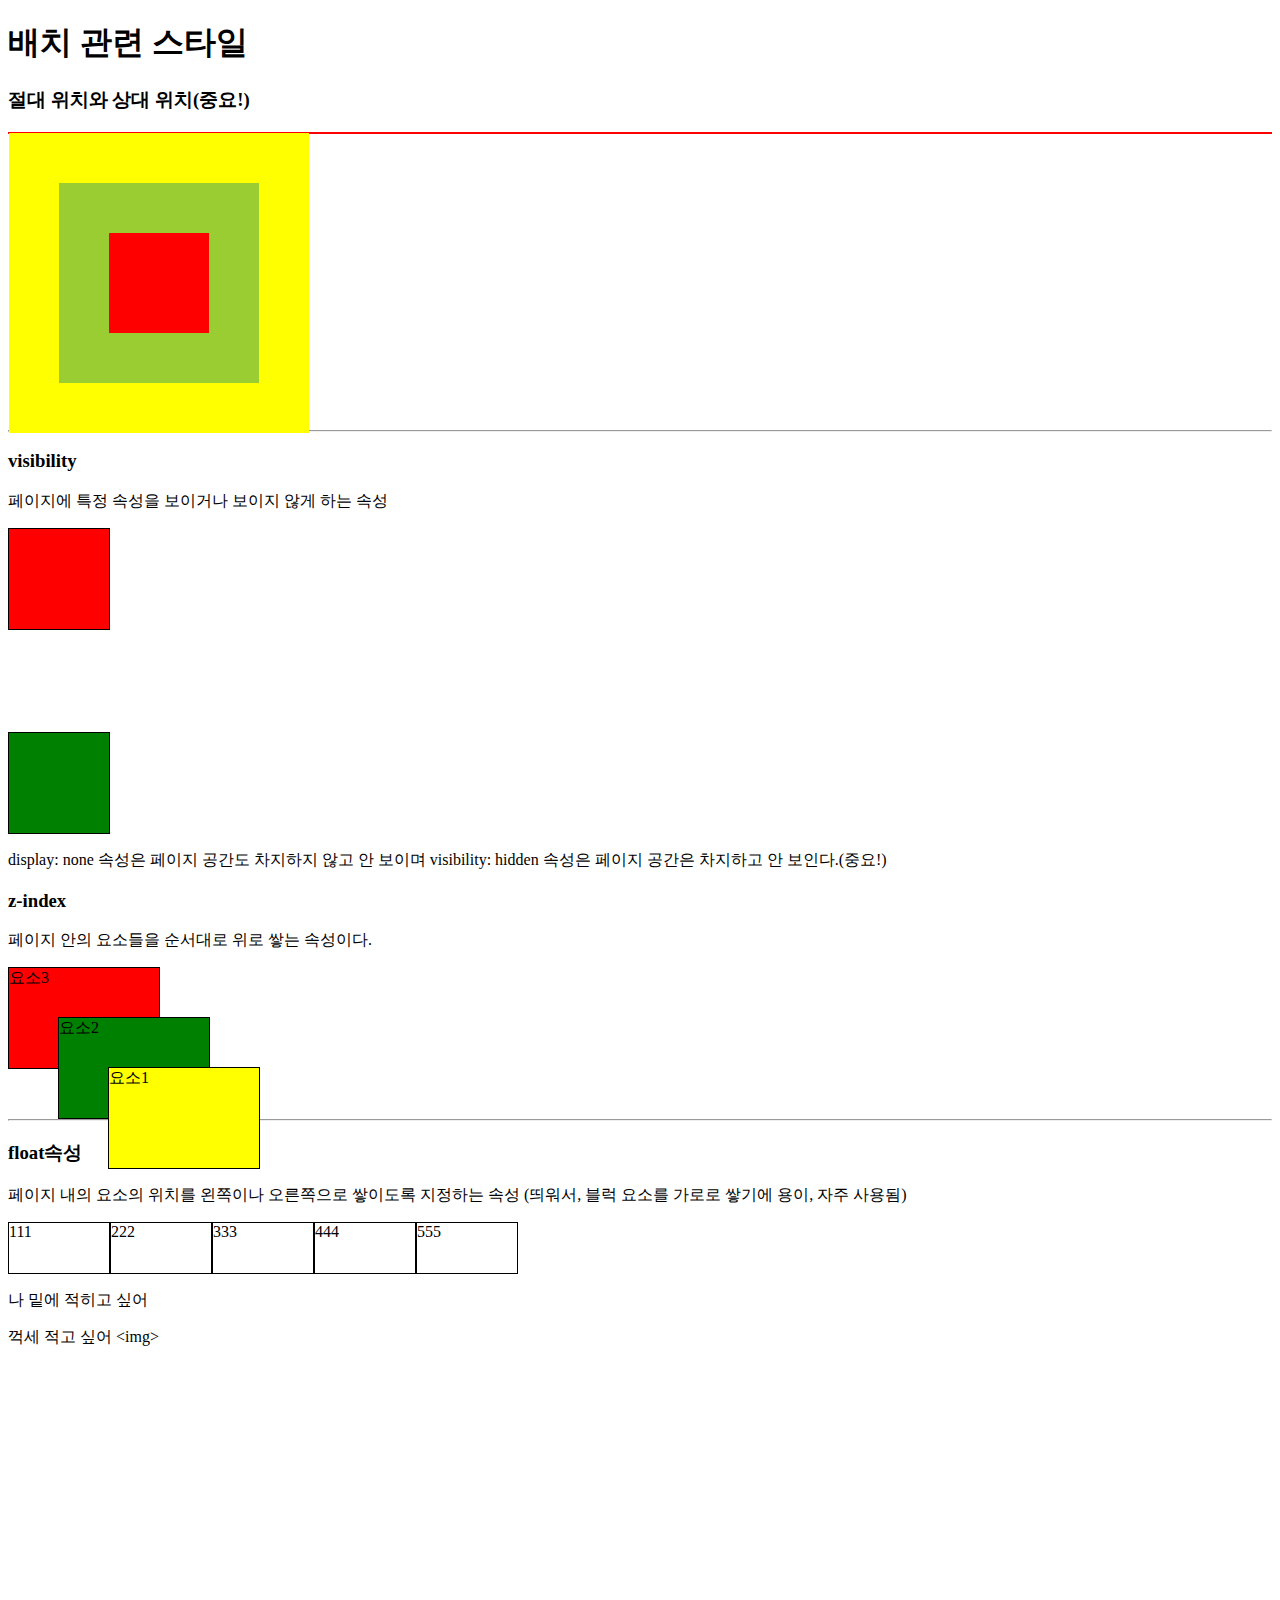
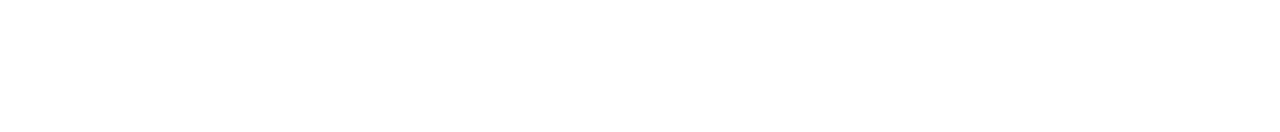
<file: 13_레이아웃스타일4.html>
<!DOCTYPE html>
<html lang="ko">
<head>
    <meta charset="UTF-8">
    <meta http-equiv="X-UA-Compatible" content="IE=edge">
    <meta name="viewport" content="width=device-width, initial-scale=1.0">
    <style>
        .outer {
            border: 1px solid red;
            position: relative;     /* 안쪽 div들을 감싸는 바깥쪽 div에 적용할 속성으로 상대적 원점을 의미 */
        }        

        .first {
            width: 300px;
            height: 300px;
            background: yellow;
            position: absolute;
        }

        .second {
            width: 200px;
            height: 200px;
            background: yellowgreen;
            top: 50px;
            left: 50px;
            /* 
              부모에 position: relative와 자신의 position: absolute만 있으면
              웹 브라우저의 절대 위치가 아니라 부모의 원점에 대한 상대 위치를 의미
            */
            position: absolute;  
        }

        .third {
            width: 100px;
            height: 100px;
            background: red;
            top: 100px;
            left: 100px;
            position: absolute;
        }

        .vis-test {
            width: 100px;
            height: 100px;
            border: 1px solid black;
        }
        .vis-test1 {
            background: red;
        }
        .vis-test2 {
            background: yellow;
            visibility: visible;
            visibility: hidden;
            display: none;
            display: block;
        }
        .vis-test3 {
            background: green;
        }

        .wrap {
            position: relative;
        }
        .z-test {
            width: 150px;
            height: 100px;
            border: 1px solid black;
        }
        .z-test1 {
            background: yellow;
            position: absolute;
            top: 100px;
            left: 100px;
            z-index: 3;     /* z-index의 수치가 커질수록 화면으로 튀어나오는 방향(나머지 요소를 덮어 씀) */
        }
        .z-test2 {
            background: green;
            position: absolute;
            top: 50px;
            left: 50px;
            z-index: 2;
        }
        .z-test3 {
            background: red;
            position: absolute;
            z-index: 1;
        }

        .float-test {
            border: 1px solid black;
            width: 100px;
            height: 50px;
            float: left;
        }
    </style>
    <title>레이아웃 스타일4</title>
</head>
<body>
    <h1>배치 관련 스타일</h1>
    <h3>절대 위치와 상대 위치(중요!)</h3>
    <div class="outer">
        <div class="positioning first"></div>
        <div class="positioning second"></div>
        <div class="positioning third"></div>
    </div>
    <br><br><br><br><br><br><br><br>
    <br><br><br><br><br><br><br><br>
    <hr>
    <h3>visibility</h3>
    <p>페이지에 특정 속성을 보이거나 보이지 않게 하는 속성</p>
    <!-- div.vis-test.vis-test$*3 -->
    <div class="vis-test vis-test1"></div>
    <div class="vis-test vis-test2"></div>
    <div class="vis-test vis-test3"></div>
    <p>display: none 속성은 페이지 공간도 차지하지 않고 안 보이며
       visibility: hidden 속성은 페이지 공간은 차지하고 안 보인다.(중요!)
    </p>

    <h3>z-index</h3>
    <p>페이지 안의 요소들을 순서대로 위로 쌓는 속성이다.</p>
    <div class="wrap">
        <!-- div.z-test.z-test${요소$}*3 -->
        <div class="z-test z-test1">요소1</div>
        <div class="z-test z-test2">요소2</div>
        <div class="z-test z-test3">요소3</div>
    </div>

    <br><br><br><br><br><br><br><br>
    <hr>
    <h3>float속성</h3>
    <p>페이지 내의 요소의 위치를 왼쪽이나 오른쪽으로 쌓이도록 지정하는 속성
        (띄워서, 블럭 요소를 가로로 쌓기에 용이, 자주 사용됨)
    </p>
    <div class="float">
        <!-- div.float-test.float-test$*5 -->
        <div class="float-test float-test1">111</div>
        <div class="float-test float-test2">222</div>
        <div class="float-test float-test3">333</div>
        <div class="float-test float-test4">444</div>
        <div class="float-test float-test5">555</div>
    </div>

    <br clear="left">
      <!-- float은 다음 요소들에 적용하고 싶지 않으면 반드시 clear 속성으로 꺼 주어야 한다. -->
    <p>나 밑에 적히고 싶어</p>
    <p>꺽세 적고 싶어 &lt;img&gt;</p>

    <br><br><br><br><br><br><br><br><br><br><br><br><br><br><br><br><br><br><br><br>
</body>
</html>
</file>
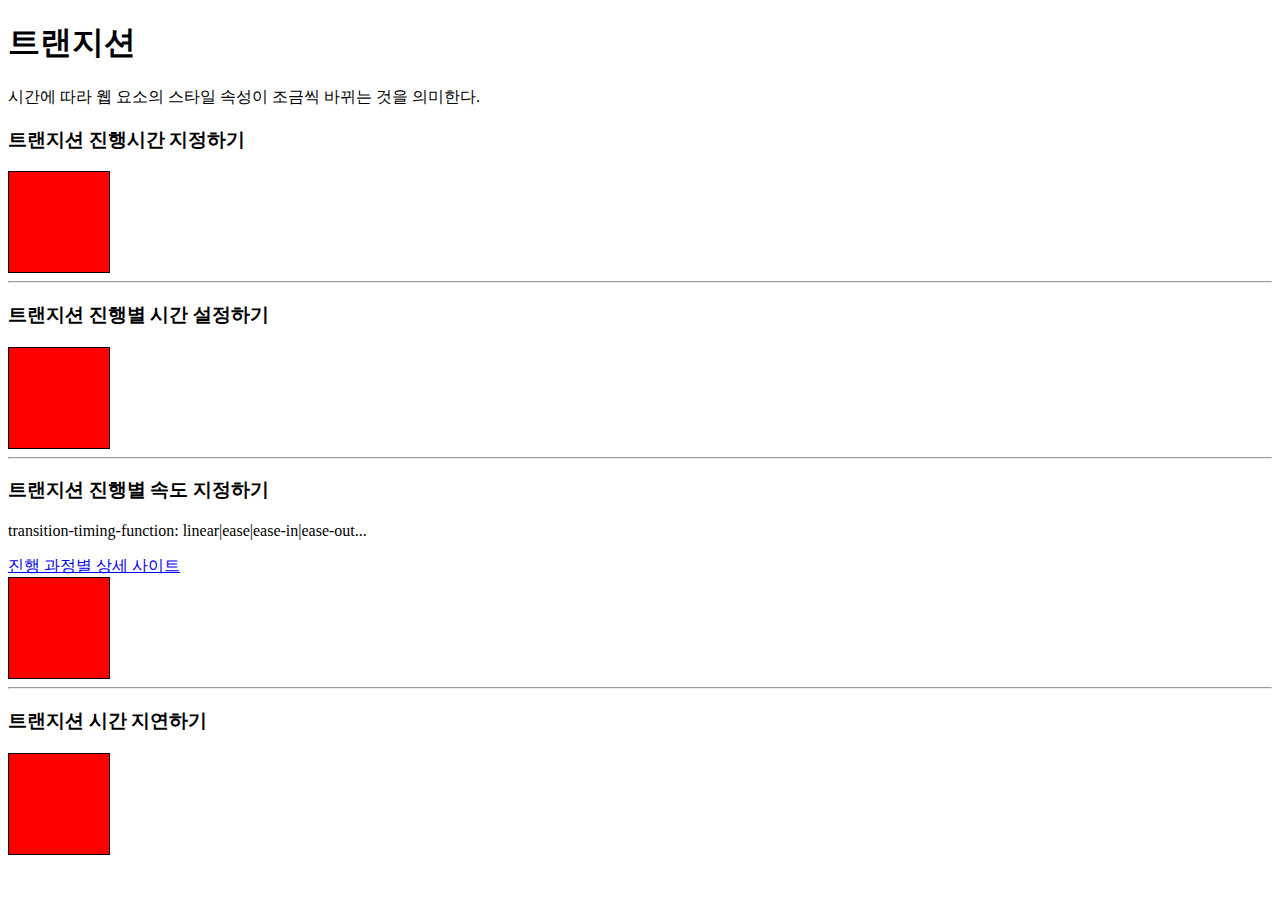
<file: 14_변형1.html>
<!DOCTYPE html>
<html lang="ko">
<head>
    <meta charset="UTF-8">
    <meta http-equiv="X-UA-Compatible" content="IE=edge">
    <meta name="viewport" content="width=device-width, initial-scale=1.0">
    <style>
        .tran1 {
            width: 100px;
            height: 100px;
            background: red;
            border: 1px solid black;
            transition-duration: 2s;
        }

        .tran1:hover {
            width: 200px;
            background: yellow;
        }

        .tran2 {
            width: 100px;
            height: 100px;
            background: red;
            border: 1px solid black;
            transition-property: background-color, transform, width, height; /* 필수는 아니다. */
            transition-duration: 2s, 3s, 4s, 1s;
        }

        .tran2:hover {
            width: 200px;
            height: 200px;
            background: yellow;
            transform: rotateZ(180deg);
        }

        .tran3 {
            width: 100px;
            height: 100px;
            background: red;
            border: 1px solid black;
            transition-duration: 2s;
            transition-timing-function: ease;
        }
        .tran3:hover {
            background: yellow;
            transform: rotateZ(60deg);
        }

        .tran4 {
            width: 100px;
            height: 100px;
            background: red;
            border: 1px solid black;
            transition-duration: 2s;
            transition-delay: 2s;
        }
        .tran4:hover {
            background: yellow;
            transform: rotateZ(60deg);
        }
    </style>
    <title>변형1</title>
</head>
<body>
    <h1>트랜지션</h1>
    <p>시간에 따라 웹 요소의 스타일 속성이 조금씩 바뀌는 것을 의미한다.</p>
    <h3>트랜지션 진행시간 지정하기</h3>
    <div class="tran1"></div>

    <hr>
    <h3>트랜지션 진행별 시간 설정하기</h3>
    <div class="tran2"></div>

    <hr>
    <h3>트랜지션 진행별 속도 지정하기</h3>
    <p>transition-timing-function: linear|ease|ease-in|ease-out...</p>
    <a href="https://www.codingfactory.net/10953#transition-timing-function">
        진행 과정별 상세 사이트
    </a>
    <div class="tran3"></div>

    <hr>
    <h3>트랜지션 시간 지연하기</h3>
    <div class="tran4"></div>
</body>
</html>
</file>
<file: selector2.css>
/* 속성값과 일치하는 객체(태그, 요소) 선택 */
div[name=name2] {
    background: orangered;
}

/* 속성 안의 값이 특정 값을 단어(띄어쓰기 단위)로써 포함하는 객체 선택 */
div[name~=name1] {
    background: yellow;
}

/* 속성 값이 특정 값과 일치하거나 '-'문자가 곧바로 해당 값 뒤에 따라붙는 객체 선택 */
div[class|=class] {      /* class 또는 class- */
    background: cyan;
}

/* 속성 값을 가지고 있으며, 접두사로 특정 값이 포함되어 있는 객체 선택 */
div[name^=name] {
    background: blue;
}

/* 속성 안의 값이 특정 값으로 끝나는(접미사) 객체 선택 */
div[class$=class] {
    color: white;
}

/* 속성 안의 값이 특정 값을 포함하는 객체 선택 */
div[class*=div] {
    background: yellow;
    color: red;
}

/* 자손 선택자 */
#test1>h4 {
    background:hotpink;
}

#test1>ul>li {
    background:cyan;
}

/* 후손 선택자 */
#test1 ul {
    background: yellow;
}

/* 동일한 선택자를 또 사용해도 문제 없다. */
#test1 ul {
    color: red;
}

/* 형제관계 선택자(동위 선택자) */
#div-test1 {
    background: red;
}

/* 해당 요소 바로 다음에 특정 타입의 요소를 모두 선택 */
#div-test1 + div {
    background: yellow;
}

/* 해당 요소보다 뒤에 존재하는 특정 타입의 요소를 모두 선택 */
/* 아래 css에 영향을 주기 때문에 주석
#div-test2 ~ div {
    background: purple;
    color: white;
}
*/

#active-test, #hover-test {
    width:300px;
    height:300px;
    background:orangered;
}

/* css에서 제공하는 이벤트 관련 pseudo(수두) 선택자. */
#active-test:active {
    background: yellow;
    color: white;
}

#hover-test:hover {
    cursor: pointer;
    background: cyan;
    color: purple;
    font: 40px bold;
}

input[type=checkbox]:checked {
    width: 20px;
    height: 20px;
}

#userId:focus, #userPwd:focus {
    background: green;
}

option:disabled {
    background: red;
    color: white;
}

option:enabled {
    background: yellowgreen;
}

input:disabled {
    background: blue;
}
</file>
